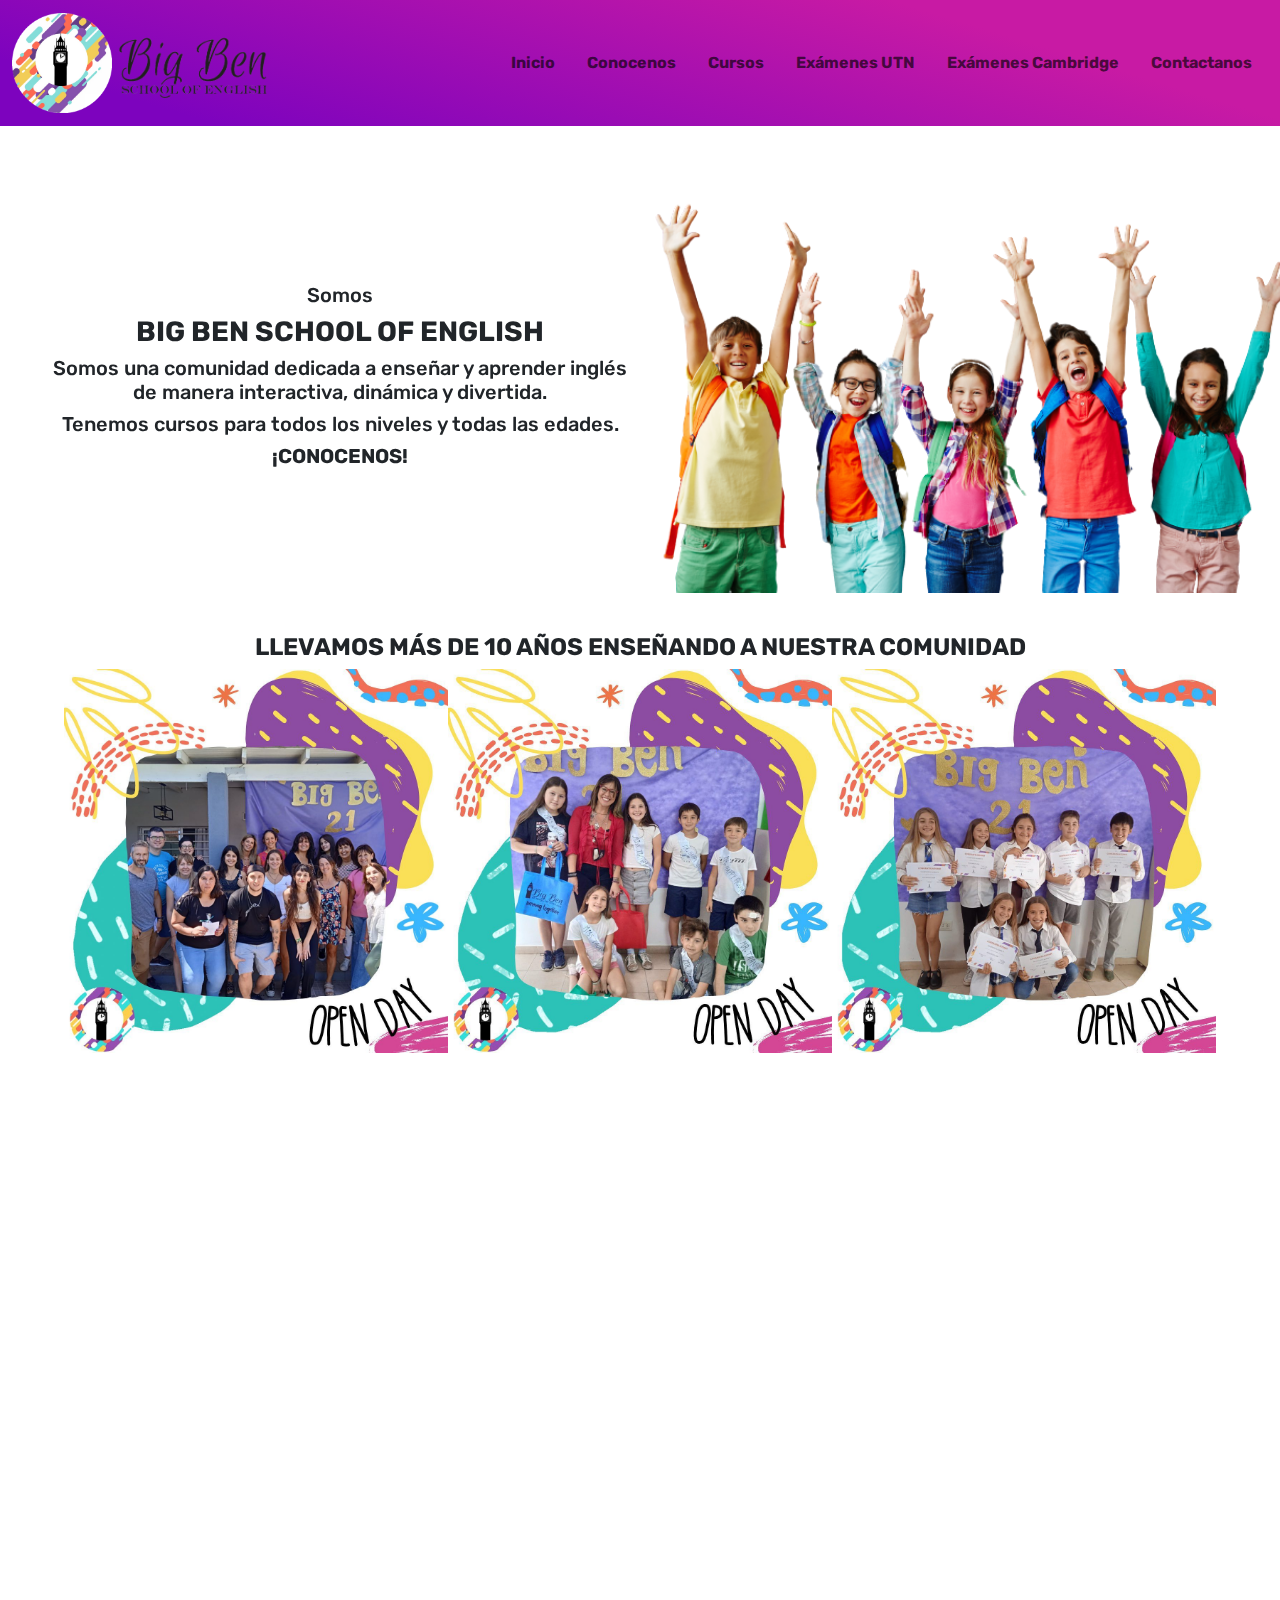
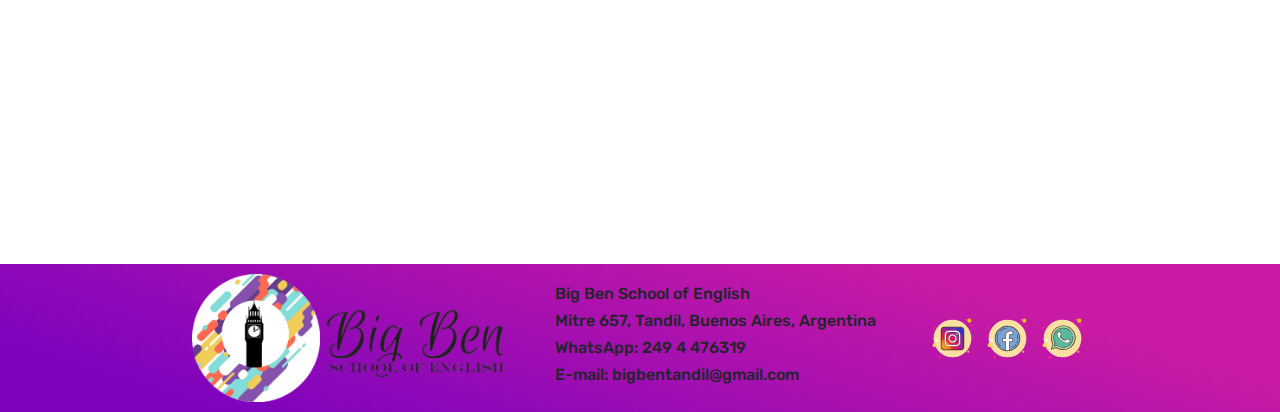
<file: index.html>
<!DOCTYPE html>
<html lang="en">

<head>
    <meta charset="UTF-8">
    <meta http-equiv="X-UA-Compatible" content="IE=edge">
    <meta name="viewport" content="width=device-width, initial-scale=1.0">
    <link rel="stylesheet" href="https://cdn.jsdelivr.net/npm/bootstrap@5.3.0-alpha1/dist/css/bootstrap.min.css">
    <link href="https://unpkg.com/aos@2.3.1/dist/aos.css" rel="stylesheet">
    <link rel="stylesheet" href="./estilo/estilo.css">
    <title>Big Ben School of English</title>
</head>

<body>
    <header class="p-0">
        <nav class="navbar navbar-expand-lg bg-body-tertiary"
            style="background-image: linear-gradient(197deg, rgba(200,26,164,1) 23%, rgba(125,3,190,1) 87%);;">
            <div class=" logosNavBar container-fluid">
                <a class="navbar-brand" href="#">
                    <img src="./img/logo-transparente.png" alt="logo Big Ben" width="100" height="100"> <img
                        src="./img/otroLogo.png" alt="logo Big Ben" width="150" height="70">
                </a>
                <button class="navbar-toggler" type="button" data-bs-toggle="collapse"
                    data-bs-target="#navbarNavAltMarkup" aria-controls="navbarNavAltMarkup" aria-expanded="false"
                    aria-label="Toggle navigation">
                    <span class="navbar-toggler-icon"></span>
                </button>
                <div class="navPadre collapse navbar-collapse" id="navbarNavAltMarkup">
                    <div class="  navbar-nav">
                        <a class="btn btn-primary m-2 nav-link fw-bold" href="./index.html">Inicio</a>
                        <a class="btn btn-primary m-2 nav-link fw-bold" href="./secciones/historia.html">Conocenos</a>
                        
                        <a class="btn btn-primary m-2 nav-link fw-bold" href="./secciones/cursos.html">Cursos</a>
                        <a class="btn btn-primary m-2 nav-link fw-bold" href="./secciones/utn.html">Exámenes UTN</a>
                        <a class="btn btn-primary m-2 nav-link fw-bold" href="./secciones/cambridge.html">Exámenes
                            Cambridge</a>
                        <a class="btn btn-primary m-2 nav-link fw-bold" href="./secciones/contacto.html">Contactanos</a>

                </div>
            </div>
        </nav>
    </header>


    <section class="somosBigBen">
        <div class="row somosBigBen">
            <div data-aos="fade-up" data-aos-duration="3000" class=" col-lg-6">
                <h2 class="fs-5">Somos</h2>
                <h1 class="fs-3 fw-bolder">BIG BEN SCHOOL OF ENGLISH</h1>
                <h2 class="fs-5">Somos una comunidad dedicada a enseñar y aprender inglés de manera interactiva,
                    dinámica y divertida.</h2>
                <h3 class="fs-5">Tenemos cursos para todos los niveles y todas las edades.</h3>
                <h3 class="fs-5 fw-bold">¡CONOCENOS!</h3>
            </div>

            <div data-aos="fade-up" data-aos-duration="3000" class="col-lg-6">
                <img class="imgSomosBB  img-fluid" src="./img/students-young-removebg-preview.png" alt="equipo Big Ben">
            </div>
        </div>
    </section>

    <section class="mt-20 mb-20 comunidadBB">
        <h3 data-aos="fade-up" data-aos-duration="3000" class="fs-4 fw-bold text-uppercase text-center">Llevamos más de
            10 años enseñando a nuestra comunidad</h3>
        <div data-aos="fade-up" data-aos-duration="3000" class="row img10Años">
            <img class=" ml-5 mr-5 col-lg-4 col-sm-1" src="./img/adults-bb.jpg" alt="grupo de adultos">
            <img class=" ml-5 mr-5 col-lg-4 col-sm-1" src="./img/cindy.jpg" alt="grupo de niños">
            <img class=" ml-5 mr-5 col-lg-4 col-sm-1" src="./img/kids.jpg" alt="grupo de niños">
        </div>
    </section>
    <section data-aos="fade-up" data-aos-duration="3000" class="valores2">
        <h3 class="fs-4 fw-bolder">NUESTROS VALORES</h3>
    </section>

    <section class="valores" data-aos="fade-up" data-aos-duration="3000">
        <div class="container">
            <div class="row">
                <div class="col-lg-4 col-md-6 mb-3">
                    <div class="card border-0 text-center fondoCards bien">
                        <div class="card-body">
                            <h5 class="card-title">BIENESTAR</h5>
                            <p class="card-text">En Big Ben, creemos que es fundamental trabajar con las emociones tanto
                                en los alumnos, como en las familias, en los profes y en el equipo directivo. Sin el
                                control y reconocimiento de ellas, el proceso de enseñanza-aprendizaje no sería posible.
                            </p>
                        </div>
                    </div>
                </div>
                <div class="col-lg-4 col-md-6 mb-3">
                    <div class="card border-0 text-center fondoCards fam">
                        <div class="card-body">
                            <h5 class="card-title">FAMILIA</h5>
                            <p class="card-text">Aquel que forma parte de Big Ben, forma parte de una familia, y por lo
                                tanto, se lo cuida y respeta como tal.</p>
                        </div>
                    </div>
                </div>
                <div class="col-lg-4 col-md-6 mb-3">
                    <div class="card border-0 text-center fondoCards gen">
                        <div class="card-body">
                            <h5 class="card-title">GENEROSIDAD</h5>
                            <p class="card-text">Siempre que haya compromiso y dedicación, todos nuestros recursos,
                                materiales y herramientas estarán disponibles para la comunidad Big Ben. Asumimos el
                                compromiso de brindarles lo mejor y hacer todo lo que esté a nuestro alcance para
                                cumplirles los sueños a los miembros que forman Big Ben.</p>
                        </div>
                    </div>
                </div>
                <div class="col-lg-4 col-md-6 mb-3">
                    <div class="card border-0 text-center fondoCards trab">
                        <div class="card-body">
                            <h5 class="card-title">TRABAJO</h5>
                            <p class="card-text">En Big Ben creemos que el trabajo duro y esfuerzo es la clave para el
                                éxito. Por eso, requerimos compromiso y dedicación de todo aquel que quiera formar parte
                                de nuestra comunidad. Esto no sólo abarca a los alumnos, sino también a sus familias,
                                profesores y equipo directivo.</p>
                        </div>
                    </div>
                </div>
                <div class="col-lg-4 col-md-6 mb-3">
                    <div class="card border-0 text-center fondoCards equi">
                        <div class="card-body">
                            <h5 class="card-title">EQUIPO</h5>
                            <p class="card-text">En Big Ben todos somos un equipo: debemos ayudarnos, apoyarnos, y
                                trabajar en conjunto para lograr superarnos día a día.</p>
                        </div>
                    </div>
                </div>
                <div class="col-lg-4 col-md-6 mb-3">
                    <div class="card border-0 text-center fondoCards uni">
                        <div class="card-body">
                            <h5 class="card-title">UNIÓN</h5>
                            <p class="card-text">La unión hace la fuerza... Cuando hay trabajo en equipo y
                                colaboración,todo puede lograrse.</p>
                        </div>
                    </div>
                </div>
            </div>
    </section>



    <footer>
        <section class="padreFooter">
            <div class="cajaLogoFooter">
                <img class="logoFooter" src="./img/logo-transparente.png" alt="logo Big Ben">
                <img class="logoEscrito  img-fluid " src="./img/otroLogo.png" alt="logo Big Ben" width="180" height="70">
            </div>
    
            <div class="textoFooter ">
                <h6 >Big Ben School of English</h6>
                <h6>Mitre 657, Tandil, Buenos Aires, Argentina</h6>
                <h6>WhatsApp: 249 4 476319</h6>
                <h6>E-mail: bigbentandil@gmail.com</h6>
    
            </div>
    
            <div class="imgRedes">
                <a href="https://www.instagram.com/bigbentandil/?hl=es-la" target="_blank"><img
                        src="./img/icons-instagram.svg" alt="logo de instagram"></a>
    
                <a href="https://www.facebook.com/Ingles.1352" target="_blank"><img src="./img/icons-facebook-nuevo.svg"
                        alt="logo de facebook"></a>
    
                <a href="https://wa.me/5492494476319" target="_blank"><img src="./img/icons8-whatsapp.svg"
                        alt="logo de WhatsApp"></a>
            </div>
        </section>

    </footer>

    <script src="https://cdn.jsdelivr.net/npm/bootstrap@5.3.0-alpha1/dist/js/bootstrap.bundle.min.js"
        integrity="sha384-w76AqPfDkMBDXo30jS1Sgez6pr3x5MlQ1ZAGC+nuZB+EYdgRZgiwxhTBTkF7CXvN" crossorigin="anonymous">
    </script>
    <script src="https://unpkg.com/aos@2.3.1/dist/aos.js"></script>
    <script>
        AOS.init();
    </script>
</body>
</body>

</html>
</file>
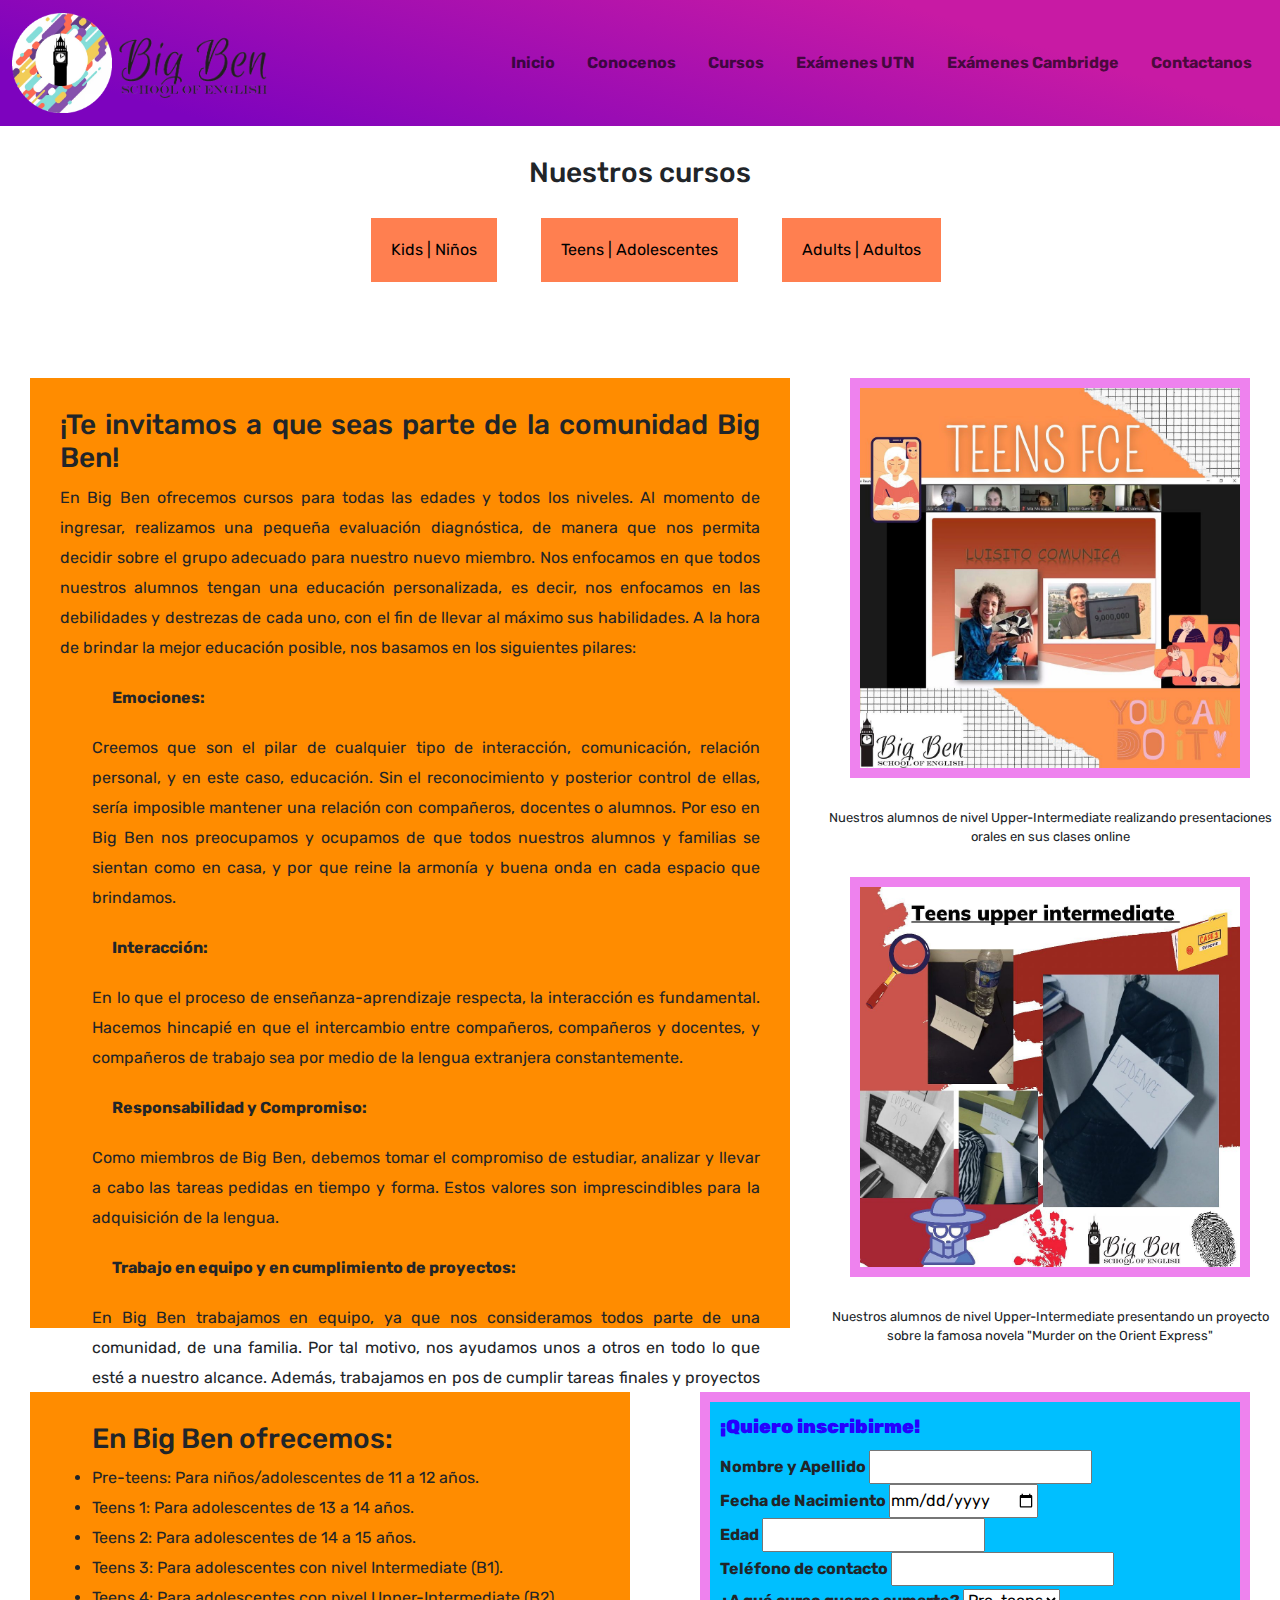
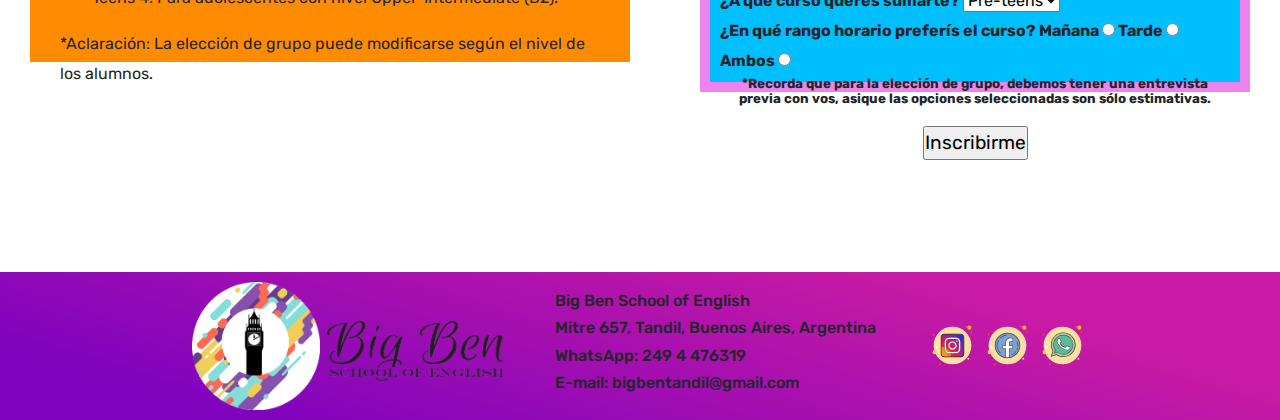
<file: cursos/adolescentes.html>
<!DOCTYPE html>
<html lang="en">

<head>
    <meta charset="UTF-8">
    <meta http-equiv="X-UA-Compatible" content="IE=edge">
    <meta name="viewport" content="width=device-width, initial-scale=1.0">
    <link rel="stylesheet" href="https://cdn.jsdelivr.net/npm/bootstrap@5.3.0-alpha1/dist/css/bootstrap.min.css">
    <link href="https://unpkg.com/aos@2.3.1/dist/aos.css" rel="stylesheet">
    <link rel="stylesheet" href="../estilo/estilo.css">
    <title>Cursos | Adolescentes</title>
</head>

<body>

    <header class="p-0">
        <nav class="navbar navbar-expand-lg bg-body-tertiary"
            style="background-image: linear-gradient(197deg, rgba(200,26,164,1) 23%, rgba(125,3,190,1) 87%);;">
            <div class=" logosNavBar container-fluid">
                <a class="navbar-brand" href="#">
                    <img src="../img/logo-transparente.png" alt="logo Big Ben" width="100" height="100"> <img
                        src="../img/otroLogo.png" alt="logo Big Ben" width="150" height="70">
                </a>
                <button class="navbar-toggler" type="button" data-bs-toggle="collapse"
                    data-bs-target="#navbarNavAltMarkup" aria-controls="navbarNavAltMarkup" aria-expanded="false"
                    aria-label="Toggle navigation">
                    <span class="navbar-toggler-icon"></span>
                </button>
                <div class="navPadre collapse navbar-collapse" id="navbarNavAltMarkup">
                    <div class="  navbar-nav">
                        <a class="btn btn-primary m-2 nav-link fw-bold" href="../index.html">Inicio</a>
                        <a class="btn btn-primary m-2 nav-link fw-bold" href="../secciones/historia.html">Conocenos</a>
                        <a class="btn btn-primary m-2 nav-link fw-bold" href="../secciones/cursos.html">Cursos</a>
                        <a class="btn btn-primary m-2 nav-link fw-bold" href="../secciones/utn.html">Exámenes UTN</a>
                        <a class="btn btn-primary m-2 nav-link fw-bold" href="../secciones/cambridge.html">Exámenes
                            Cambridge</a>
                        <a class="btn btn-primary m-2 nav-link fw-bold" href="../secciones/contacto.html">Contactanos</a>
                    </div>
                </div>
            </div>
        </nav>
    </header>

    <section class="tiposCursos">
        <h3>Nuestros cursos</h3>
        <ul class="tiposCursosLista">
            <li>
                <a href="../cursos/niños.html">Kids | Niños</a>
            </li>
            <li>
                <a href="../cursos/adolescentes.html">Teens | Adolescentes</a>
            </li>
            <li>
                <a href="../cursos/adultos.html">Adults | Adultos</a>
            </li>
        </ul>
    </section>

    <section class="serPartePadre">
        <section class="serParte">
            <h3>¡Te invitamos a que seas parte de la comunidad Big Ben!</h3>
            <p>En Big Ben ofrecemos cursos para todas las edades y todos los niveles.
                Al momento de ingresar, realizamos una pequeña evaluación diagnóstica, de manera que nos permita decidir
                sobre el grupo adecuado para nuestro nuevo miembro.
                Nos enfocamos en que todos nuestros alumnos tengan una educación personalizada, es decir, nos enfocamos
                en
                las debilidades y destrezas de cada uno, con el fin de llevar al máximo sus habilidades.
                A la hora de brindar la mejor educación posible, nos basamos en los siguientes pilares:
                <ul class="serParteLista">
                    <li class="pilares">Emociones:
                    <li>Creemos que son el pilar de cualquier tipo de interacción, comunicación, relación personal, y en
                        este caso, educación. Sin el reconocimiento y posterior control de ellas, sería imposible
                        mantener
                        una relación con compañeros, docentes o alumnos. Por eso en Big Ben nos preocupamos y ocupamos
                        de
                        que todos nuestros alumnos y familias se sientan como en casa, y por que reine la armonía y
                        buena
                        onda en cada espacio que brindamos.</li>
                    </li>
                    <li class="pilares">
                        Interacción:
                    <li>
                        En lo que el proceso de enseñanza-aprendizaje respecta, la interacción es fundamental. Hacemos
                        hincapié en que el intercambio entre compañeros, compañeros y docentes, y compañeros de trabajo
                        sea
                        por medio de la lengua extranjera constantemente.
                    </li>
                    </li>

                    <li class="pilares">
                        Responsabilidad y Compromiso:
                    <li>
                        Como miembros de Big Ben, debemos tomar el compromiso de estudiar, analizar y llevar a cabo las
                        tareas pedidas en tiempo y forma. Estos valores son imprescindibles para la adquisición de la
                        lengua.
                    </li>
                    </li>

                    <li class="pilares">
                        Trabajo en equipo y en cumplimiento de proyectos:
                    <li>
                        En Big Ben trabajamos en equipo, ya que nos consideramos todos parte de una comunidad, de una
                        familia. Por tal motivo, nos ayudamos unos a otros en todo lo que esté a nuestro alcance.
                        Además, trabajamos en pos de cumplir tareas finales y proyectos que afianzan nuestro
                        conocimiento
                        sobre el idioma.
                    </li>
                    </li>
                </ul>

        </section>

        <figure>
            <img class="cursosKids" src="../img/teens-fce.jpg" alt="Curso de adolescentes">
            <figcaption class="descripCurso">Nuestros alumnos de nivel Upper-Intermediate realizando presentaciones
                orales en sus clases online</figcaption>
            <img class="cursosKids" src="../img/teens-upper.jpg" alt="Curso de adolescentes">
            <figcaption class="descripCurso">Nuestros alumnos de nivel Upper-Intermediate presentando un proyecto sobre
                la famosa novela "Murder on the Orient Express"</figcaption>
        </figure>

    </section>

    <section class="clasesForm">

        <section class="gruposNiños">
            <ul>
                <h3>En Big Ben ofrecemos:</h3>
                <li>
                    Pre-teens: Para niños/adolescentes de 11 a 12 años.
                </li>
                <li>
                    Teens 1: Para adolescentes de 13 a 14 años.
                </li>
                <li>
                    Teens 2: Para adolescentes de 14 a 15 años.
                </li>
                <li>
                    Teens 3: Para adolescentes con nivel Intermediate (B1).
                </li>
                <li>
                    Teens 4: Para adolescentes con nivel Upper-Intermediate (B2).
                </li>
            </ul>
            *Aclaración: La elección de grupo puede modificarse según el nivel de los alumnos.
            </p>
        </section>


        <section class="formularioInscripcion">
            <form action="formulario.php" method="post"></form>
            <legend class="tituloForm">¡Quiero inscribirme!</legend>
            <div>
                <label for="nombre">Nombre y Apellido</label>
                <input type="text" name="nombre" id="nombre" required>
            </div>
            <div>
                <label for="fnac">Fecha de Nacimiento</label>
                <input type="date" name="fnac" id="fnac" required>
            </div>
            <div>
                <label for="edad">Edad</label>
                <input type="number" name="edad" id="edad" required>
            </div>
            <div>
                <label for="tel">Teléfono de contacto</label>
                <input type="number" name="tel" id="tel" required>
            </div>
            <div>
                <label for="curso">¿A qué curso queres sumarte?</label>
                <select name="curso" id="curso" required>
                    <option value="pre-teens">Pre-teens</option>
                    <option value="teens1">Teens 1</option>
                    <option value="teens2">Teens 2</option>
                    <option value="teens3">Teens 3</option>
                    <option value="teens4">Teens 4</option>
                </select>
            </div>
            <div>
                ¿En qué rango horario preferís el curso?
                <label for="mañana">Mañana</label>
                <input type="radio" name="horario" id="horario">

                <label for="tarde">Tarde</label>
                <input type="radio" name="horario" id="horario">

                <label for="ambos">Ambos</label>
                <input type="radio" name="horario" id="horario">
            </div>

            <div class="recordatorio">
                *Recorda que para la elección de grupo, debemos tener una entrevista previa con vos, asique las opciones
                seleccionadas son sólo estimativas.
            </div>
            <div class="submit">
                <input type="submit" value="Inscribirme">
            </div>
        </section>

    </section>



    <footer>
        <section class="padreFooter">
            <div class="cajaLogoFooter">
                <img class="logoFooter" src="../img/logo-transparente.png" alt="logo Big Ben">
                <img src="../img/otroLogo.png" alt="logo Big Ben" width="180" height="70">
            </div>
    
            <div class="textoFooter  ">
                <h6 >Big Ben School of English</h6>
                <h6>Mitre 657, Tandil, Buenos Aires, Argentina</h6>
                <h6>WhatsApp: 249 4 476319</h6>
                <h6>E-mail: bigbentandil@gmail.com</h6>
    
            </div>
    
            <div class="imgRedes">
                <a href="https://www.instagram.com/bigbentandil/?hl=es-la" target="_blank"><img
                        src="../img/icons-instagram.svg" alt="logo de instagram"></a>
    
                <a href="https://www.facebook.com/Ingles.1352" target="_blank"><img src="../img/icons-facebook-nuevo.svg"
                        alt="logo de facebook"></a>
    
                <a href="https://wa.me/5492494476319" target="_blank"><img src="../img/icons8-whatsapp.svg"
                        alt="logo de WhatsApp"></a>
            </div>
        </section>

    </footer>

    <script src="https://cdn.jsdelivr.net/npm/bootstrap@5.3.0-alpha1/dist/js/bootstrap.bundle.min.js"
        integrity="sha384-w76AqPfDkMBDXo30jS1Sgez6pr3x5MlQ1ZAGC+nuZB+EYdgRZgiwxhTBTkF7CXvN" crossorigin="anonymous">
    </script>
    <script src="https://unpkg.com/aos@2.3.1/dist/aos.js"></script>
    <script>
        AOS.init();
    </script>

</body>

</html>
</file>
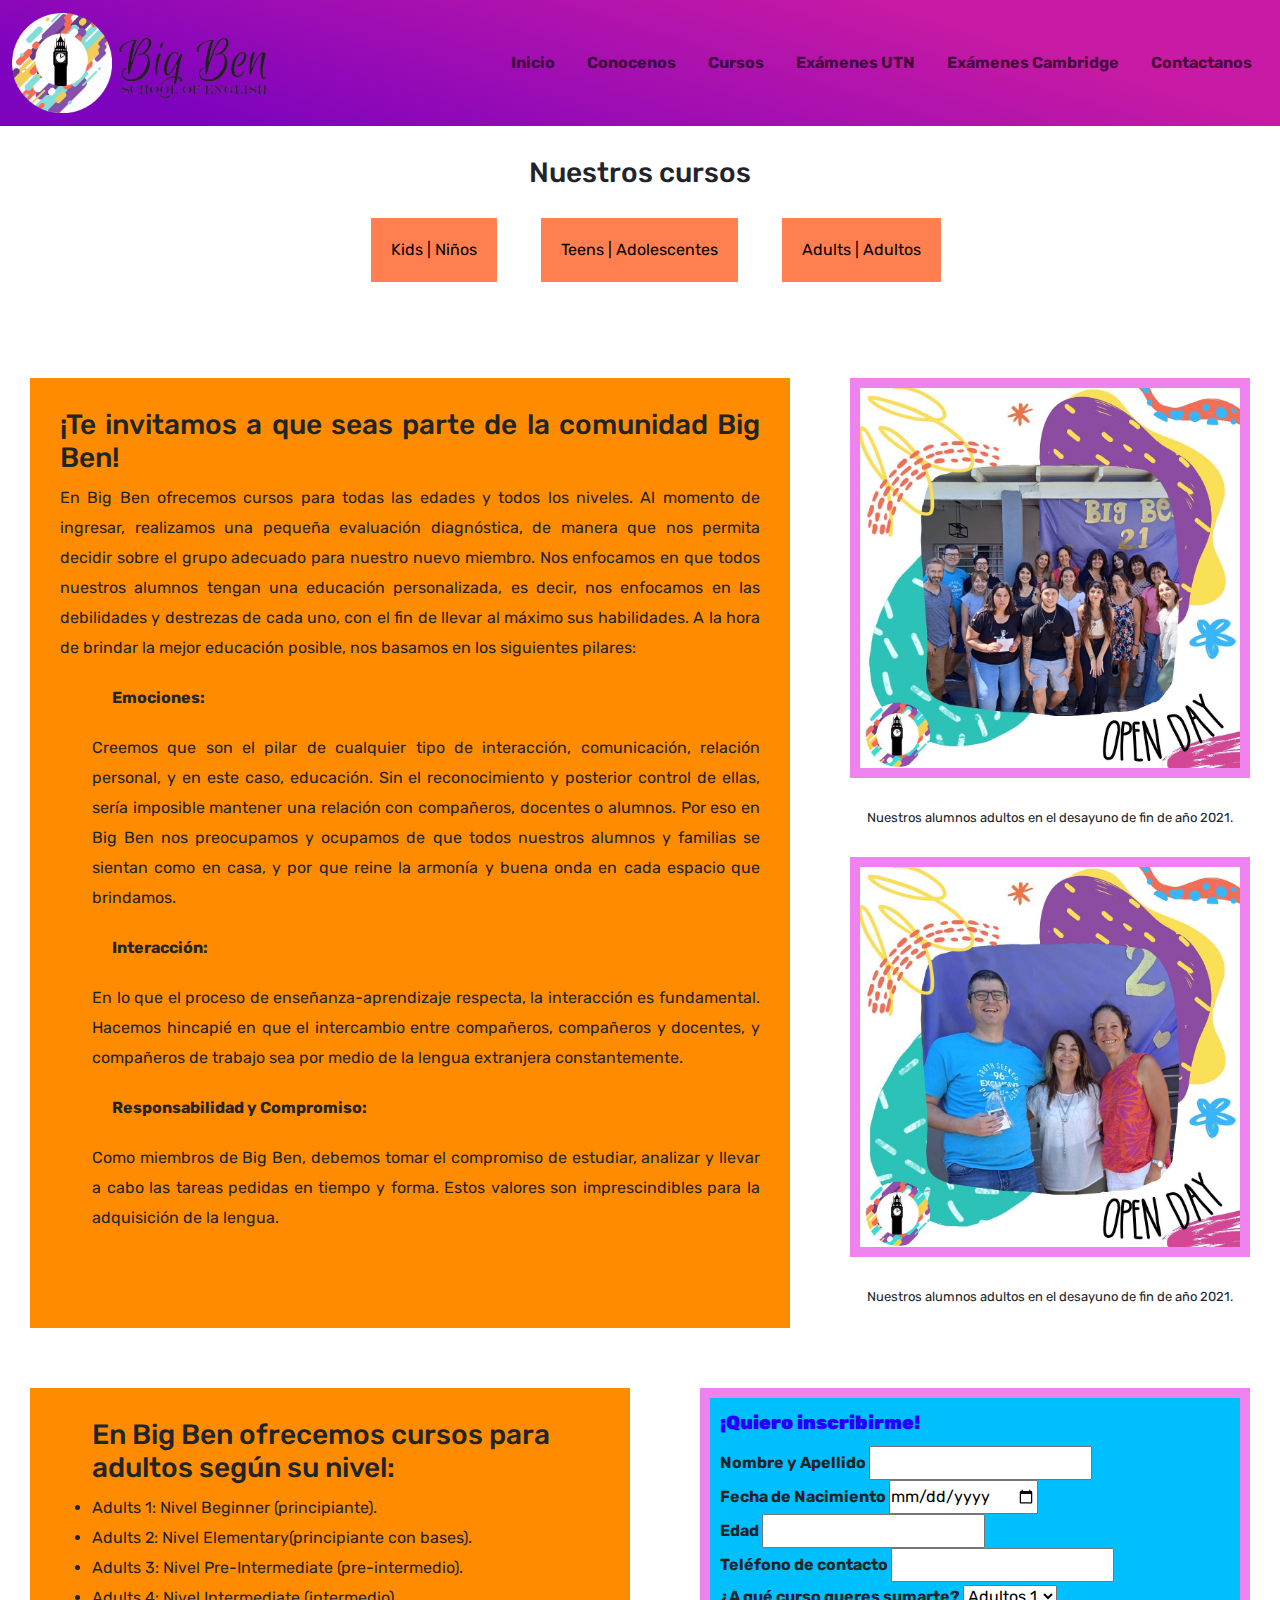
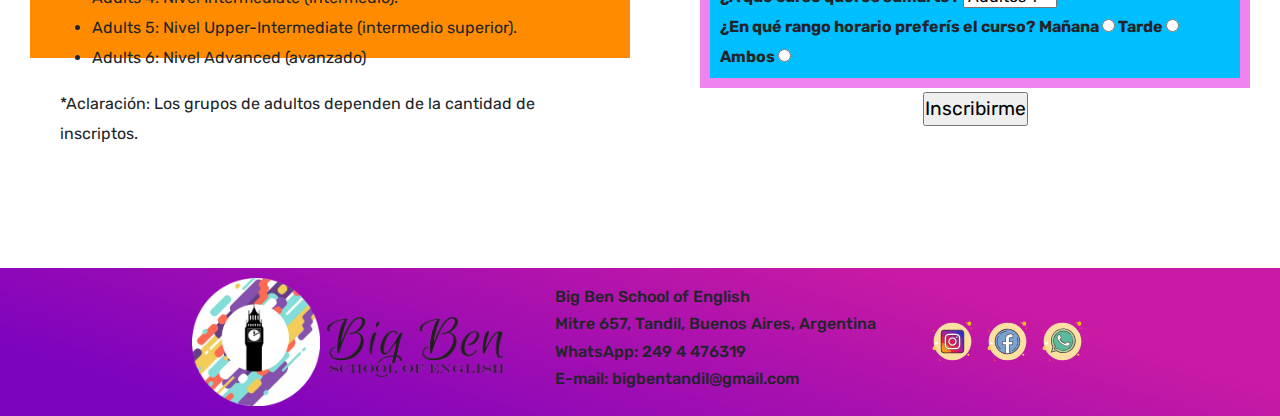
<file: cursos/adultos.html>
<!DOCTYPE html>
<html lang="en">

<head>
    <meta charset="UTF-8">
    <meta http-equiv="X-UA-Compatible" content="IE=edge">
    <meta name="viewport" content="width=device-width, initial-scale=1.0">
    <link rel="stylesheet" href="https://cdn.jsdelivr.net/npm/bootstrap@5.3.0-alpha1/dist/css/bootstrap.min.css">
    <link href="https://unpkg.com/aos@2.3.1/dist/aos.css" rel="stylesheet">
    <link rel="stylesheet" href="../estilo/estilo.css">
    <title>Cursos | Adultos</title>
</head>

<body>

    <header class="p-0">
        <nav class="navbar navbar-expand-lg bg-body-tertiary"
            style="background-image: linear-gradient(197deg, rgba(200,26,164,1) 23%, rgba(125,3,190,1) 87%);;">
            <div class=" logosNavBar container-fluid">
                <a class="navbar-brand" href="#">
                    <img src="../img/logo-transparente.png" alt="logo Big Ben" width="100" height="100"> <img
                        src="../img/otroLogo.png" alt="logo Big Ben" width="150" height="70">
                </a>
                <button class="navbar-toggler" type="button" data-bs-toggle="collapse"
                    data-bs-target="#navbarNavAltMarkup" aria-controls="navbarNavAltMarkup" aria-expanded="false"
                    aria-label="Toggle navigation">
                    <span class="navbar-toggler-icon"></span>
                </button>
                <div class="navPadre collapse navbar-collapse" id="navbarNavAltMarkup">
                    <div class="  navbar-nav">
                        <a class="btn btn-primary m-2 nav-link fw-bold" href="../index.html">Inicio</a>
                        <a class="btn btn-primary m-2 nav-link fw-bold" href="../secciones/historia.html">Conocenos</a>
                        <a class="btn btn-primary m-2 nav-link fw-bold" href="../secciones/cursos.html">Cursos</a>
                        <a class="btn btn-primary m-2 nav-link fw-bold" href="../secciones/utn.html">Exámenes UTN</a>
                        <a class="btn btn-primary m-2 nav-link fw-bold" href="../secciones/cambridge.html">Exámenes
                            Cambridge</a>
                        <a class="btn btn-primary m-2 nav-link fw-bold"
                            href="../secciones/contacto.html">Contactanos</a>
                    </div>
                </div>
            </div>
        </nav>
    </header>


    <section class="tiposCursos">
        <h3>Nuestros cursos</h3>
        <ul class="tiposCursosLista">
            <li>
                <a href="../cursos/niños.html">Kids | Niños</a>
            </li>
            <li>
                <a href="../cursos/adolescentes.html">Teens | Adolescentes</a>
            </li>
            <li>
                <a href="../cursos/adultos.html">Adults | Adultos</a>
            </li>
        </ul>
    </section>

    <section class="serPartePadre">
        <section class="serParte">
            <h3>¡Te invitamos a que seas parte de la comunidad Big Ben!</h3>
            <p>En Big Ben ofrecemos cursos para todas las edades y todos los niveles.
                Al momento de ingresar, realizamos una pequeña evaluación diagnóstica, de manera que nos permita decidir
                sobre el grupo adecuado para nuestro nuevo miembro.
                Nos enfocamos en que todos nuestros alumnos tengan una educación personalizada, es decir, nos enfocamos
                en
                las debilidades y destrezas de cada uno, con el fin de llevar al máximo sus habilidades.
                A la hora de brindar la mejor educación posible, nos basamos en los siguientes pilares:
                <ul class="serParteLista">
                    <li class="pilares">Emociones:
                    <li>Creemos que son el pilar de cualquier tipo de interacción, comunicación, relación personal, y en
                        este caso, educación. Sin el reconocimiento y posterior control de ellas, sería imposible
                        mantener
                        una relación con compañeros, docentes o alumnos. Por eso en Big Ben nos preocupamos y ocupamos
                        de
                        que todos nuestros alumnos y familias se sientan como en casa, y por que reine la armonía y
                        buena
                        onda en cada espacio que brindamos.</li>
                    </li>
                    <li class="pilares">
                        Interacción:
                    <li>
                        En lo que el proceso de enseñanza-aprendizaje respecta, la interacción es fundamental. Hacemos
                        hincapié en que el intercambio entre compañeros, compañeros y docentes, y compañeros de trabajo
                        sea
                        por medio de la lengua extranjera constantemente.
                    </li>
                    </li>

                    <li class="pilares">
                        Responsabilidad y Compromiso:
                    <li>
                        Como miembros de Big Ben, debemos tomar el compromiso de estudiar, analizar y llevar a cabo las
                        tareas pedidas en tiempo y forma. Estos valores son imprescindibles para la adquisición de la
                        lengua.
                    </li>
                    </li>
                </ul>

        </section>

        <figure>
            <img class="cursosKids" src="../img/adults-bb.jpg" alt="Curso de adultos">
            <figcaption class="descripCurso">Nuestros alumnos adultos en el desayuno de fin de año 2021.</figcaption>
            <img class="cursosKids" src="../img/adults.jpg" alt="Curso de adultos">
            <figcaption class="descripCurso">Nuestros alumnos adultos en el desayuno de fin de año 2021.</figcaption>
        </figure>

    </section>

    <section class="clasesForm">

        <section class="gruposNiños">
            <ul>
                <h3>En Big Ben ofrecemos cursos para adultos según su nivel:</h3>
                <li>
                    Adults 1: Nivel Beginner (principiante).
                </li>
                <li>
                    Adults 2: Nivel Elementary(principiante con bases).
                </li>
                <li>
                    Adults 3: Nivel Pre-Intermediate (pre-intermedio).
                </li>
                <li>
                    Adults 4: Nivel Intermediate (intermedio).
                </li>
                <li>
                    Adults 5: Nivel Upper-Intermediate (intermedio superior).
                </li>
                <li>
                    Adults 6: Nivel Advanced (avanzado)
                </li>
            </ul>
            *Aclaración: Los grupos de adultos dependen de la cantidad de inscriptos.
            </p>
        </section>


        <section class="formularioInscripcion">
            <form action="formulario.php" method="post"></form>
            <legend class="tituloForm">¡Quiero inscribirme!</legend>
            <div>
                <label for="nombre">Nombre y Apellido</label>
                <input type="text" name="nombre" id="nombre" required>
            </div>
            <div>
                <label for="fnac">Fecha de Nacimiento</label>
                <input type="date" name="fnac" id="fnac" required>
            </div>
            <div>
                <label for="edad">Edad</label>
                <input type="number" name="edad" id="edad" required>
            </div>
            <div>
                <label for="tel">Teléfono de contacto</label>
                <input type="number" name="tel" id="tel" required>
            </div>
            <div>
                <label for="curso">¿A qué curso queres sumarte?</label>
                <select name="curso" id="curso" required>
                    <option value="adul1">Adultos 1</option>
                    <option value="adul2">Adultos 2</option>
                    <option value="adul3">Adultos 3</option>
                    <option value="adul4">Adultos 4</option>
                    <option value="adul5">Adultos 5</option>
                    <option value="adul6">Adultos 6</option>
                </select>
            </div>
            <div>
                ¿En qué rango horario preferís el curso?
                <label for="mañana">Mañana</label>
                <input type="radio" name="horario" id="horario">

                <label for="tarde">Tarde</label>
                <input type="radio" name="horario" id="horario">

                <label for="ambos">Ambos</label>
                <input type="radio" name="horario" id="horario">
            </div>
            <div class="submit">
                <input type="submit" value="Inscribirme">
            </div>
        </section>

    </section>



    <footer>
        <section class="padreFooter">
            <div class="cajaLogoFooter">
                <img class="logoFooter" src="../img/logo-transparente.png" alt="logo Big Ben">
                <img src="../img/otroLogo.png" alt="logo Big Ben" width="180" height="70">
            </div>
    
            <div class="textoFooter  ">
                <h6 >Big Ben School of English</h6>
                <h6>Mitre 657, Tandil, Buenos Aires, Argentina</h6>
                <h6>WhatsApp: 249 4 476319</h6>
                <h6>E-mail: bigbentandil@gmail.com</h6>
    
            </div>
    
            <div class="imgRedes">
                <a href="https://www.instagram.com/bigbentandil/?hl=es-la" target="_blank"><img
                        src="../img/icons-instagram.svg" alt="logo de instagram"></a>
    
                <a href="https://www.facebook.com/Ingles.1352" target="_blank"><img src="../img/icons-facebook-nuevo.svg"
                        alt="logo de facebook"></a>
    
                <a href="https://wa.me/5492494476319" target="_blank"><img src="../img/icons8-whatsapp.svg"
                        alt="logo de WhatsApp"></a>
            </div>
        </section>

    </footer>

    <script src="https://cdn.jsdelivr.net/npm/bootstrap@5.3.0-alpha1/dist/js/bootstrap.bundle.min.js"
        integrity="sha384-w76AqPfDkMBDXo30jS1Sgez6pr3x5MlQ1ZAGC+nuZB+EYdgRZgiwxhTBTkF7CXvN" crossorigin="anonymous">
    </script>
    <script src="https://unpkg.com/aos@2.3.1/dist/aos.js"></script>
    <script>
        AOS.init();
    </script>

</body>

</html>
</file>
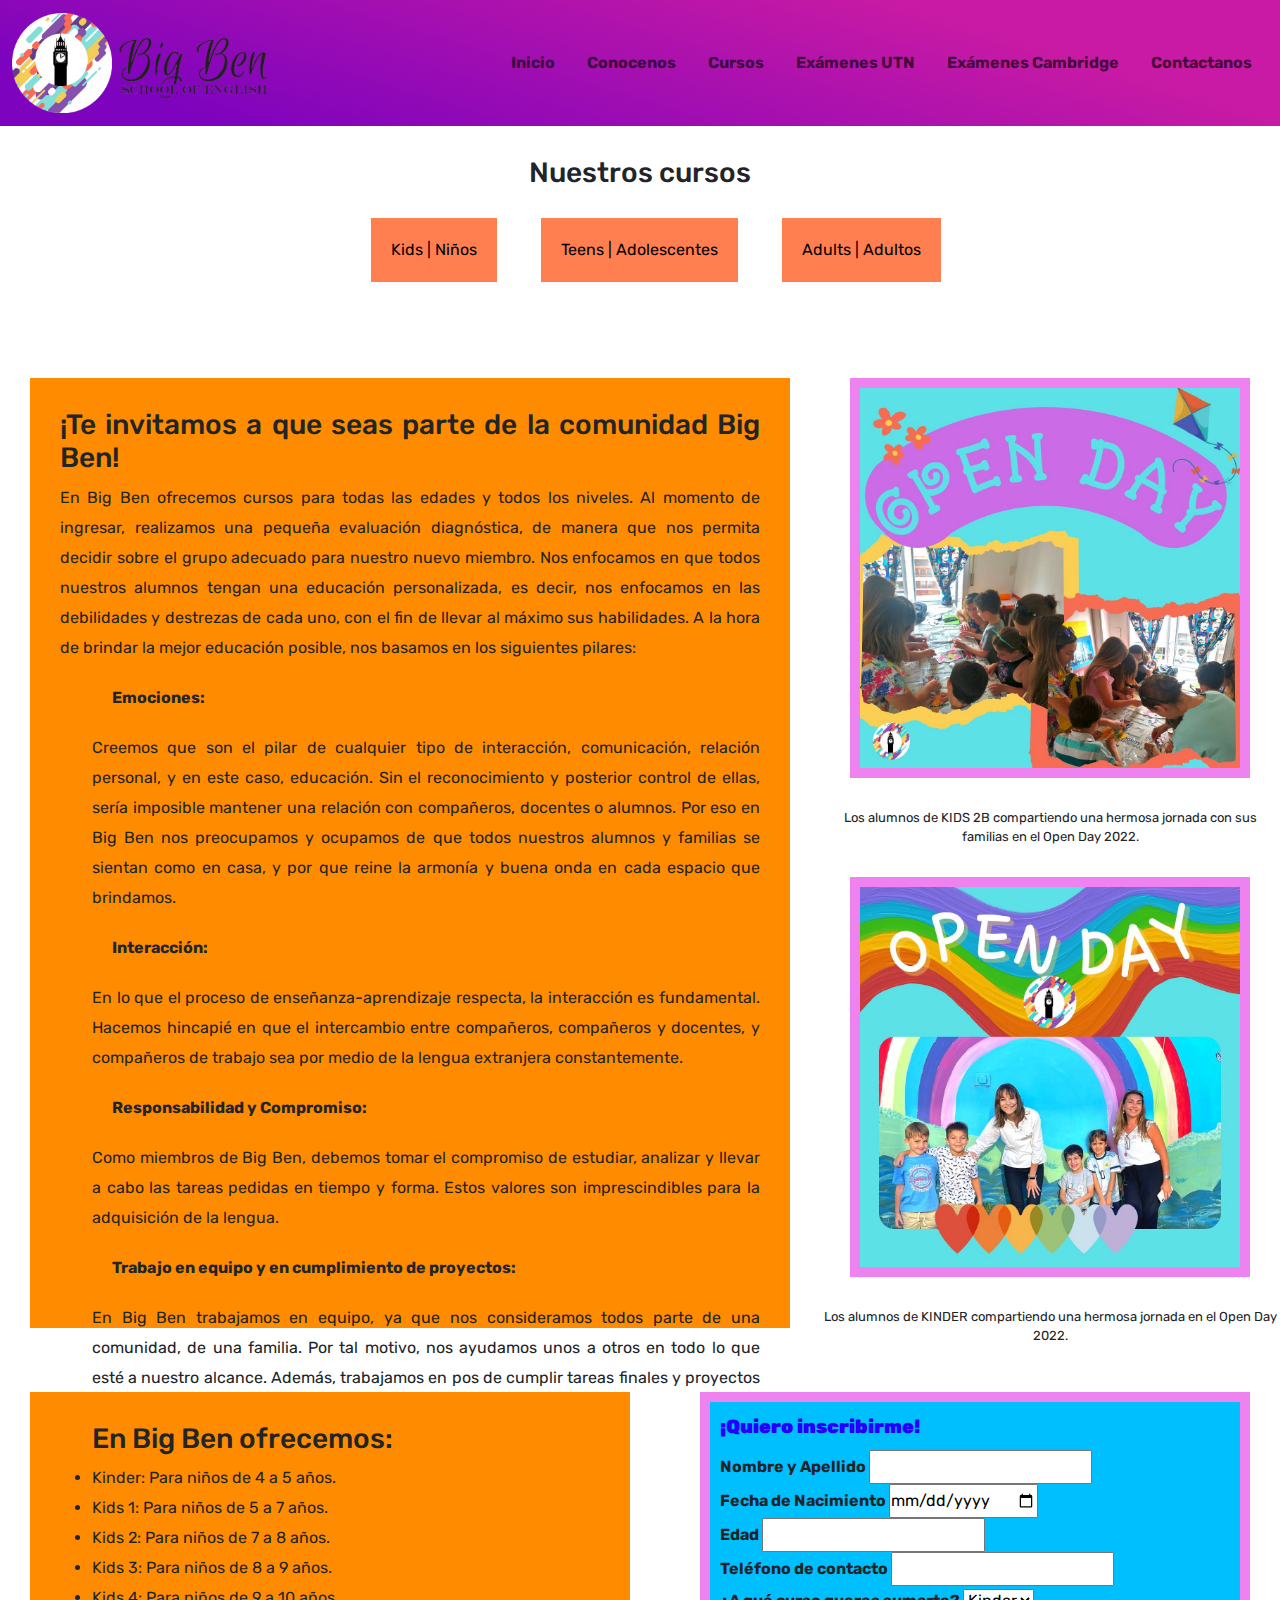
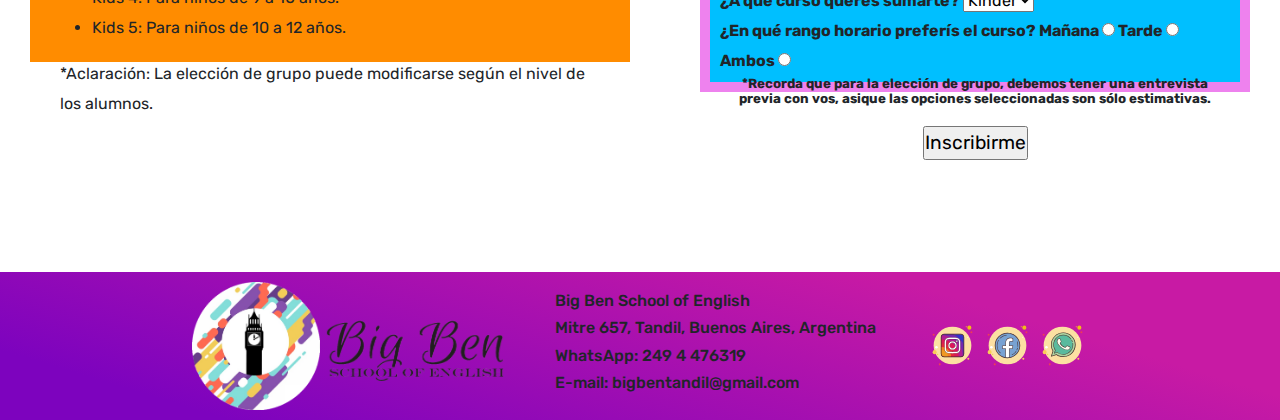
<file: cursos/niños.html>
<!DOCTYPE html>
<html lang="en">

<head>
    <meta charset="UTF-8">
    <meta http-equiv="X-UA-Compatible" content="IE=edge">
    <meta name="viewport" content="width=device-width, initial-scale=1.0">
    <link rel="stylesheet" href="https://cdn.jsdelivr.net/npm/bootstrap@5.3.0-alpha1/dist/css/bootstrap.min.css">
    <link href="https://unpkg.com/aos@2.3.1/dist/aos.css" rel="stylesheet">
    <link rel="stylesheet" href="../estilo/estilo.css">
    <title>Cursos | Niños</title>
</head>

<body>

    <header class="p-0">
        <nav class="navbar navbar-expand-lg bg-body-tertiary"
            style="background-image: linear-gradient(197deg, rgba(200,26,164,1) 23%, rgba(125,3,190,1) 87%);;">
            <div class=" logosNavBar container-fluid">
                <a class="navbar-brand" href="#">
                    <img src="../img/logo-transparente.png" alt="logo Big Ben" width="100" height="100"> <img
                        src="../img/otroLogo.png" alt="logo Big Ben" width="150" height="70">
                </a>
                <button class="navbar-toggler" type="button" data-bs-toggle="collapse"
                    data-bs-target="#navbarNavAltMarkup" aria-controls="navbarNavAltMarkup" aria-expanded="false"
                    aria-label="Toggle navigation">
                    <span class="navbar-toggler-icon"></span>
                </button>
                <div class="navPadre collapse navbar-collapse" id="navbarNavAltMarkup">
                    <div class="  navbar-nav">
                        <a class="btn btn-primary m-2 nav-link fw-bold" href="../index.html">Inicio</a>
                        <a class="btn btn-primary m-2 nav-link fw-bold" href="../secciones/historia.html">Conocenos</a>
                        <a class="btn btn-primary m-2 nav-link fw-bold" href="../secciones/cursos.html">Cursos</a>
                        <a class="btn btn-primary m-2 nav-link fw-bold" href="../secciones/utn.html">Exámenes UTN</a>
                        <a class="btn btn-primary m-2 nav-link fw-bold" href="../secciones/cambridge.html">Exámenes
                            Cambridge</a>
                        <a class="btn btn-primary m-2 nav-link fw-bold"
                            href="../secciones/contacto.html">Contactanos</a>
                    </div>
                </div>
            </div>
        </nav>
    </header>


    <section class="tiposCursos">
        <h3>Nuestros cursos</h3>
        <ul class="tiposCursosLista">
            <li>
                <a href="../cursos/niños.html">Kids | Niños</a>
            </li>
            <li>
                <a href="../cursos/adolescentes.html">Teens | Adolescentes</a>
            </li>
            <li>
                <a href="../cursos/adultos.html">Adults | Adultos</a>
            </li>
        </ul>
    </section>

    <section class="serPartePadre">
        <section class="serParte">
            <h3>¡Te invitamos a que seas parte de la comunidad Big Ben!</h3>
            <p>En Big Ben ofrecemos cursos para todas las edades y todos los niveles.
                Al momento de ingresar, realizamos una pequeña evaluación diagnóstica, de manera que nos permita decidir
                sobre el grupo adecuado para nuestro nuevo miembro.
                Nos enfocamos en que todos nuestros alumnos tengan una educación personalizada, es decir, nos enfocamos
                en
                las debilidades y destrezas de cada uno, con el fin de llevar al máximo sus habilidades.
                A la hora de brindar la mejor educación posible, nos basamos en los siguientes pilares:
                <ul class="serParteLista">
                    <li class="pilares">Emociones:
                    <li>Creemos que son el pilar de cualquier tipo de interacción, comunicación, relación personal, y en
                        este caso, educación. Sin el reconocimiento y posterior control de ellas, sería imposible
                        mantener
                        una relación con compañeros, docentes o alumnos. Por eso en Big Ben nos preocupamos y ocupamos
                        de
                        que todos nuestros alumnos y familias se sientan como en casa, y por que reine la armonía y
                        buena
                        onda en cada espacio que brindamos.</li>
                    </li>
                    <li class="pilares">
                        Interacción:
                    <li>
                        En lo que el proceso de enseñanza-aprendizaje respecta, la interacción es fundamental. Hacemos
                        hincapié en que el intercambio entre compañeros, compañeros y docentes, y compañeros de trabajo
                        sea
                        por medio de la lengua extranjera constantemente.
                    </li>
                    </li>

                    <li class="pilares">
                        Responsabilidad y Compromiso:
                    <li>
                        Como miembros de Big Ben, debemos tomar el compromiso de estudiar, analizar y llevar a cabo las
                        tareas pedidas en tiempo y forma. Estos valores son imprescindibles para la adquisición de la
                        lengua.
                    </li>
                    </li>

                    <li class="pilares">
                        Trabajo en equipo y en cumplimiento de proyectos:
                    <li>
                        En Big Ben trabajamos en equipo, ya que nos consideramos todos parte de una comunidad, de una
                        familia. Por tal motivo, nos ayudamos unos a otros en todo lo que esté a nuestro alcance.
                        Además, trabajamos en pos de cumplir tareas finales y proyectos que afianzan nuestro
                        conocimiento
                        sobre el idioma.
                    </li>
                    </li>
                </ul>

        </section>

        <figure>
            <img class="cursosKids" src="../img/kids-cursos.jpg" alt="Curso de niños">
            <figcaption class="descripCurso">Los alumnos de KIDS 2B compartiendo una hermosa jornada con sus familias en
                el Open Day 2022.</figcaption>
            <img class="cursosKids" src="../img/kinder.jpg" alt="Curso de kinder">
            <figcaption class="descripCurso">Los alumnos de KINDER compartiendo una hermosa jornada en el Open Day 2022.
            </figcaption>
        </figure>

    </section>

    <section class="clasesForm">

        <section class="gruposNiños">
            <ul>
                <h3>En Big Ben ofrecemos:</h3>
                <li>
                    Kinder: Para niños de 4 a 5 años.
                </li>
                <li>
                    Kids 1: Para niños de 5 a 7 años.
                </li>
                <li>
                    Kids 2: Para niños de 7 a 8 años.
                </li>
                <li>
                    Kids 3: Para niños de 8 a 9 años.
                </li>
                <li>
                    Kids 4: Para niños de 9 a 10 años.
                </li>
                <li>
                    Kids 5: Para niños de 10 a 12 años.
                </li>
            </ul>
            *Aclaración: La elección de grupo puede modificarse según el nivel de los alumnos.
            </p>
        </section>


        <section class="formularioInscripcion">
            <form action="formulario.php" method="post"></form>
            <legend class="tituloForm">¡Quiero inscribirme!</legend>
            <div>
                <label for="nombre">Nombre y Apellido</label>
                <input type="text" name="nombre" id="nombre" required>
            </div>
            <div>
                <label for="fnac">Fecha de Nacimiento</label>
                <input type="date" name="fnac" id="fnac" required>
            </div>
            <div>
                <label for="edad">Edad</label>
                <input type="number" name="edad" id="edad" required>
            </div>
            <div>
                <label for="tel">Teléfono de contacto</label>
                <input type="number" name="tel" id="tel" required>
            </div>
            <div>
                <label for="curso">¿A qué curso queres sumarte?</label>
                <select name="curso" id="curso" required>
                    <option value="kinder">Kinder</option>
                    <option value="kids1">Kids 1</option>
                    <option value="kids2">Kids 2</option>
                    <option value="kids3">Kids 3</option>
                    <option value="kids4">Kids 4</option>
                    <option value="kids5">Kids 5</option>
                </select>
            </div>
            <div>
                ¿En qué rango horario preferís el curso?
                <label for="mañana">Mañana</label>
                <input type="radio" name="horario" id="horario">

                <label for="tarde">Tarde</label>
                <input type="radio" name="horario" id="horario">

                <label for="ambos">Ambos</label>
                <input type="radio" name="horario" id="horario">
            </div>
            <div class="recordatorio">
                *Recorda que para la elección de grupo, debemos tener una entrevista previa con vos, asique las opciones
                seleccionadas son sólo estimativas.
            </div>
            <div class="submit">
                <input type="submit" value="Inscribirme">
            </div>
        </section>

    </section>


    <footer>
        <section class="padreFooter">
            <div class="cajaLogoFooter">
                <img class="logoFooter" src="../img/logo-transparente.png" alt="logo Big Ben">
                <img src="../img/otroLogo.png" alt="logo Big Ben" width="180" height="70">
            </div>
    
            <div class="textoFooter  ">
                <h6 >Big Ben School of English</h6>
                <h6>Mitre 657, Tandil, Buenos Aires, Argentina</h6>
                <h6>WhatsApp: 249 4 476319</h6>
                <h6>E-mail: bigbentandil@gmail.com</h6>
    
            </div>
    
            <div class="imgRedes">
                <a href="https://www.instagram.com/bigbentandil/?hl=es-la" target="_blank"><img
                        src="../img/icons-instagram.svg" alt="logo de instagram"></a>
    
                <a href="https://www.facebook.com/Ingles.1352" target="_blank"><img src="../img/icons-facebook-nuevo.svg"
                        alt="logo de facebook"></a>
    
                <a href="https://wa.me/5492494476319" target="_blank"><img src="../img/icons8-whatsapp.svg"
                        alt="logo de WhatsApp"></a>
            </div>
        </section>

    </footer>

    <script src="https://cdn.jsdelivr.net/npm/bootstrap@5.3.0-alpha1/dist/js/bootstrap.bundle.min.js"
        integrity="sha384-w76AqPfDkMBDXo30jS1Sgez6pr3x5MlQ1ZAGC+nuZB+EYdgRZgiwxhTBTkF7CXvN" crossorigin="anonymous">
    </script>
    <script src="https://unpkg.com/aos@2.3.1/dist/aos.js"></script>
    <script>
        AOS.init();
    </script>

</body>

</html>
</file>
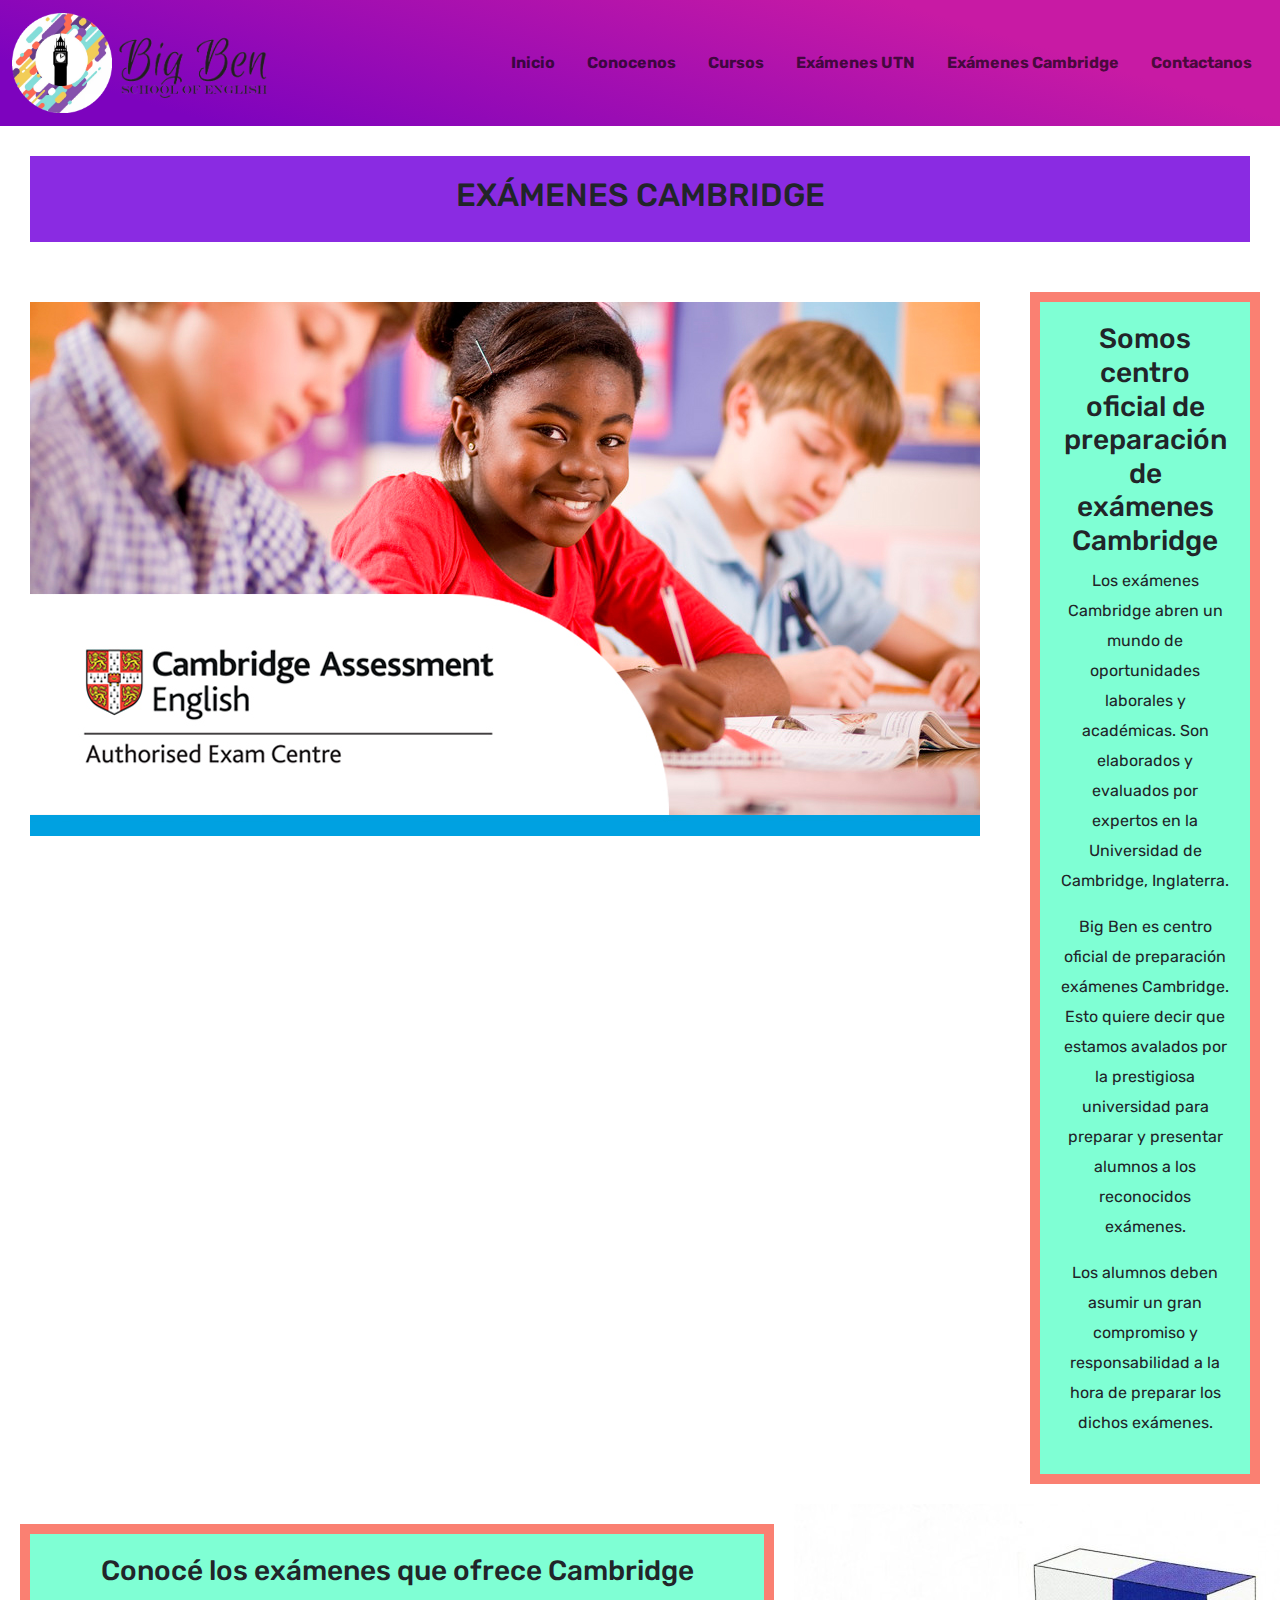
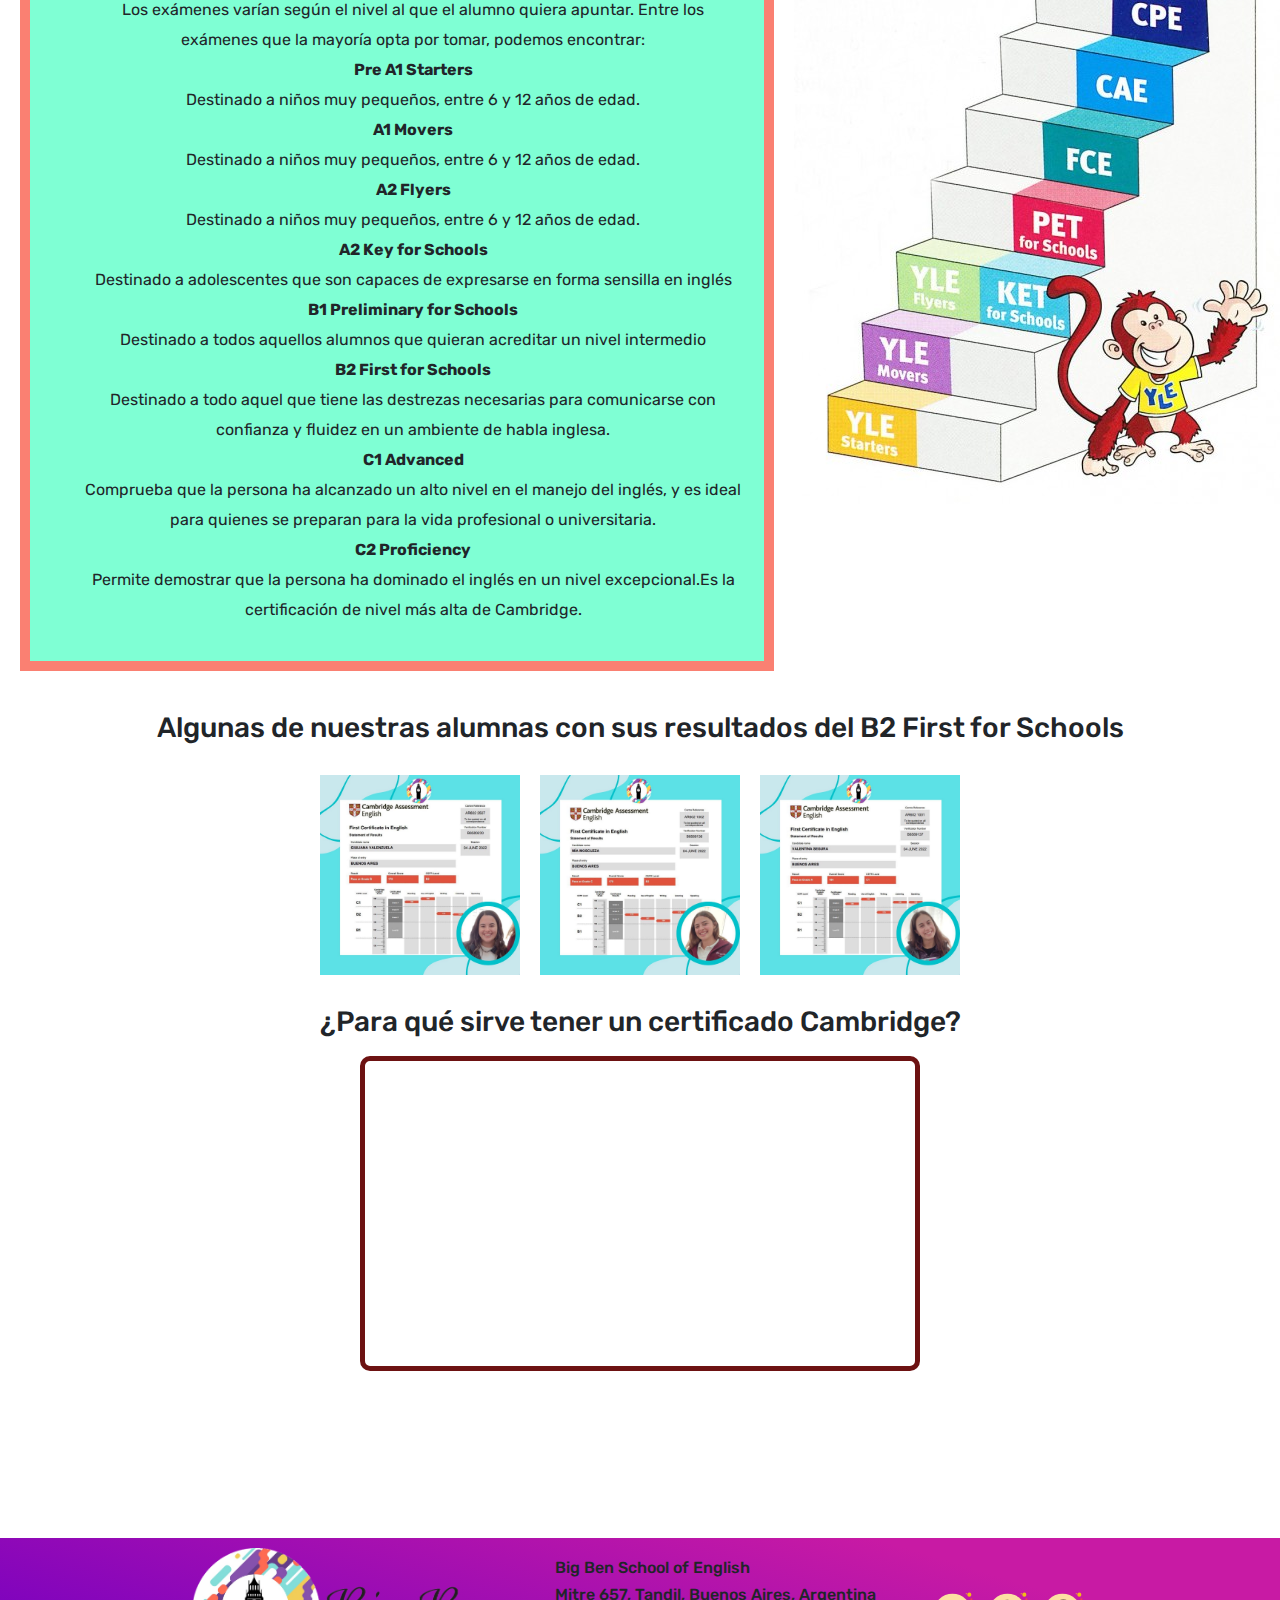
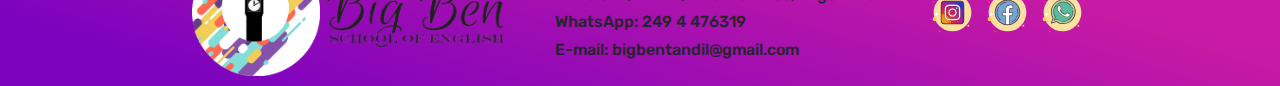
<file: secciones/cambridge.html>
<!DOCTYPE html>
<html lang="en">

<head>
    <meta charset="UTF-8">
    <meta http-equiv="X-UA-Compatible" content="IE=edge">
    <meta name="viewport" content="width=device-width, initial-scale=1.0">
    <link rel="stylesheet" href="https://cdn.jsdelivr.net/npm/bootstrap@5.3.0-alpha1/dist/css/bootstrap.min.css">
    <link href="https://unpkg.com/aos@2.3.1/dist/aos.css" rel="stylesheet">
    <link rel="stylesheet" href="../estilo/estilo.css">
    <title>Exámenes Cambridge</title>
</head>

<body>

    <header class="p-0">
        <nav class="navbar navbar-expand-lg bg-body-tertiary"
            style="background-image: linear-gradient(197deg, rgba(200,26,164,1) 23%, rgba(125,3,190,1) 87%);;">
            <div class=" logosNavBar container-fluid">
                <a class="navbar-brand" href="#">
                    <img src="../img/logo-transparente.png" alt="logo Big Ben" width="100" height="100"> <img
                        src="../img/otroLogo.png" alt="logo Big Ben" width="150" height="70">
                </a>
                <button class="navbar-toggler" type="button" data-bs-toggle="collapse"
                    data-bs-target="#navbarNavAltMarkup" aria-controls="navbarNavAltMarkup" aria-expanded="false"
                    aria-label="Toggle navigation">
                    <span class="navbar-toggler-icon"></span>
                </button>
                <div class="navPadre collapse navbar-collapse" id="navbarNavAltMarkup">
                    <div class="  navbar-nav">
                        <a class="btn btn-primary m-2 nav-link fw-bold" href="../index.html">Inicio</a>
                        <a class="btn btn-primary m-2 nav-link fw-bold" href="./historia.html">Conocenos</a>
                        <a class="btn btn-primary m-2 nav-link fw-bold" href="./cursos.html">Cursos</a>
                        <a class="btn btn-primary m-2 nav-link fw-bold" href="./utn.html">Exámenes UTN</a>
                        <a class="btn btn-primary m-2 nav-link fw-bold" href="./cambridge.html">Exámenes
                            Cambridge</a>
                        <a class="btn btn-primary m-2 nav-link fw-bold" href="./contacto.html">Contactanos</a>
                    </div>
                </div>
            </div>
        </nav>
    </header>

    <section class="cambridgeTitulo1">
        <h2>EXÁMENES CAMBRIDGE</h2>
    </section>

    <main class="seccionPrincipal">
        <section class="cambridgeTitulo">
            <h3>Somos centro oficial de preparación de exámenes Cambridge</h3>

            <p>
                Los exámenes Cambridge abren un mundo de oportunidades laborales y académicas. Son elaborados y
                evaluados
                por expertos en la Universidad de Cambridge, Inglaterra.
            </p>
            <p>Big Ben es centro oficial de preparación exámenes Cambridge. Esto quiere decir que estamos avalados por
                la
                prestigiosa universidad para preparar y presentar alumnos a los reconocidos exámenes.
            </p>
            <p>Los alumnos deben asumir un gran compromiso y responsabilidad a la hora de preparar los dichos exámenes.
            </p>
        </section>

        <section class="imgCambridge">
            <img src="../img/cambridge.jpg" alt="Exámen Cambridge">
        </section>

    </main>

    <section class="examenes">

        <section class="cambridgeLista2">
            <div>
                <h3>Conocé los exámenes que ofrece Cambridge</h3>
            </div>
            <div>
                <ul class="listaCambridge">
                    Los exámenes varían según el nivel al que el alumno quiera apuntar. Entre los exámenes que la
                    mayoría
                    opta por tomar, podemos encontrar:
                    <li class="nivelesExamen">Pre A1 Starters
                    <li>Destinado a niños muy pequeños, entre 6 y 12 años de edad.</li>
                    </li>
                    <li class="nivelesExamen">A1 Movers
                    <li>Destinado a niños muy pequeños, entre 6 y 12 años de edad.</li>
                    </li>
                    <li class="nivelesExamen">A2 Flyers
                    <li>Destinado a niños muy pequeños, entre 6 y 12 años de edad.</li>
                    </li>
                    <li class="nivelesExamen">A2 Key for Schools
                    <li>Destinado a adolescentes que son capaces de expresarse en forma sensilla en inglés</li>
                    </li>
                    <li class="nivelesExamen">B1 Preliminary for Schools
                    <li>Destinado a todos aquellos alumnos que quieran acreditar un nivel intermedio</li>
                    </li>
                    <li class="nivelesExamen">B2 First for Schools
                    <li>Destinado a todo aquel que tiene las destrezas necesarias para comunicarse con confianza y
                        fluidez
                        en un ambiente de habla inglesa.</li>
                    </li>
                    <li class="nivelesExamen">C1 Advanced
                    <li>Comprueba que la persona ha alcanzado un alto nivel en el manejo del inglés, y es ideal para
                        quienes
                        se preparan para la vida profesional o universitaria.</li>
                    </li>
                    <li class="nivelesExamen">C2 Proficiency
                    <li>Permite demostrar que la persona ha dominado el inglés en un nivel excepcional.Es la
                        certificación
                        de nivel más alta de Cambridge.</li>
                    </li>
                </ul>
            </div>
        </section>

        <section>
            <img src="../img/cambridge-exams.jpg" alt="Exámenes de Cambridge">
        </section>

    </section>

    <section>
        <h3 class="fotosAlumnas">Algunas de nuestras alumnas con sus resultados del B2 First for Schools</h3>
        <figure class="imagenesAlumnas">
            <img src="../img/fce-giu.jpg" alt="">
            <img src="../img/fce-mi.jpg" alt="">
            <img src="../img/fce-va.jpg" alt="">
        </figure>
    </section>

    <section class="cambridgeVideo">
        <h3>¿Para qué sirve tener un certificado Cambridge?</h3>
        <iframe width="560" height="315" src="https://www.youtube.com/embed/MG59s83hgWY" title="YouTube video player"
            frameborder="0"
            allow="accelerometer; autoplay; clipboard-write; encrypted-media; gyroscope; picture-in-picture; web-share"
            allowfullscreen></iframe>
    </section>


    <footer>
        <section class="padreFooter">
            <div class="cajaLogoFooter">
                <img class="logoFooter" src="../img/logo-transparente.png" alt="logo Big Ben">
                <img src="../img/otroLogo.png" alt="logo Big Ben" width="180" height="70">
            </div>
    
            <div class="textoFooter  ">
                <h6 >Big Ben School of English</h6>
                <h6>Mitre 657, Tandil, Buenos Aires, Argentina</h6>
                <h6>WhatsApp: 249 4 476319</h6>
                <h6>E-mail: bigbentandil@gmail.com</h6>
    
            </div>
    
            <div class="imgRedes">
                <a href="https://www.instagram.com/bigbentandil/?hl=es-la" target="_blank"><img
                        src="../img/icons-instagram.svg" alt="logo de instagram"></a>
    
                <a href="https://www.facebook.com/Ingles.1352" target="_blank"><img src="../img/icons-facebook-nuevo.svg"
                        alt="logo de facebook"></a>
    
                <a href="https://wa.me/5492494476319" target="_blank"><img src="../img/icons8-whatsapp.svg"
                        alt="logo de WhatsApp"></a>
            </div>
        </section>

    </footer>

    <script src="https://cdn.jsdelivr.net/npm/bootstrap@5.3.0-alpha1/dist/js/bootstrap.bundle.min.js"
        integrity="sha384-w76AqPfDkMBDXo30jS1Sgez6pr3x5MlQ1ZAGC+nuZB+EYdgRZgiwxhTBTkF7CXvN" crossorigin="anonymous">
    </script>
    <script src="https://unpkg.com/aos@2.3.1/dist/aos.js"></script>
    <script>
        AOS.init();
    </script>

</body>

</html>
</file>
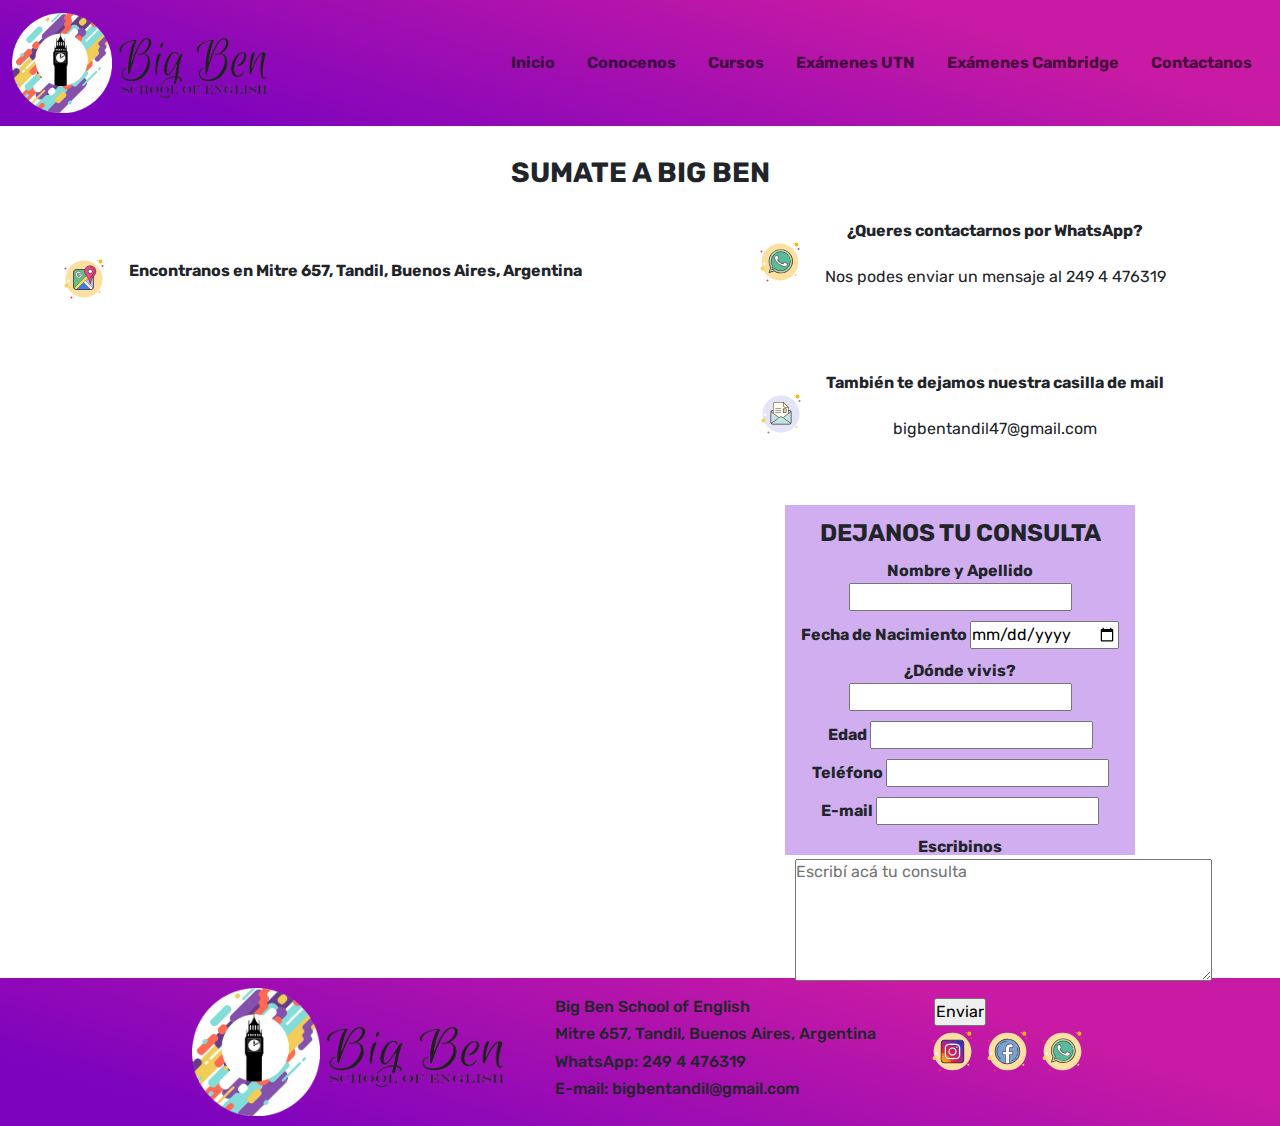
<file: secciones/contacto.html>
<!DOCTYPE html>
<html lang="en">

<head>
    <meta charset="UTF-8">
    <meta http-equiv="X-UA-Compatible" content="IE=edge">
    <meta name="viewport" content="width=device-width, initial-scale=1.0">
    <link rel="stylesheet" href="https://cdn.jsdelivr.net/npm/bootstrap@5.3.0-alpha1/dist/css/bootstrap.min.css">
    <link href="https://unpkg.com/aos@2.3.1/dist/aos.css" rel="stylesheet">
    <link rel="stylesheet" href="../estilo/estilo.css">
    <title>Contactanos</title>
</head>

<body>

    <header class="p-0">
        <nav class="navbar navbar-expand-lg bg-body-tertiary"
            style="background-image: linear-gradient(197deg, rgba(200,26,164,1) 23%, rgba(125,3,190,1) 87%);;">
            <div class=" logosNavBar container-fluid">
                <a class="navbar-brand" href="#">
                    <img src="../img/logo-transparente.png" alt="logo Big Ben" width="100" height="100"> <img
                        src="../img/otroLogo.png" alt="logo Big Ben" width="150" height="70">
                </a>
                <button class="navbar-toggler" type="button" data-bs-toggle="collapse"
                    data-bs-target="#navbarNavAltMarkup" aria-controls="navbarNavAltMarkup" aria-expanded="false"
                    aria-label="Toggle navigation">
                    <span class="navbar-toggler-icon"></span>
                </button>
                <div class="navPadre collapse navbar-collapse" id="navbarNavAltMarkup">
                    <div class="  navbar-nav">
                        <a class="btn btn-primary m-2 nav-link fw-bold" href="../index.html">Inicio</a>
                        <a class="btn btn-primary m-2 nav-link fw-bold" href="./historia.html">Conocenos</a>
                        <a class="btn btn-primary m-2 nav-link fw-bold" href="./cursos.html">Cursos</a>
                        <a class="btn btn-primary m-2 nav-link fw-bold" href="./utn.html">Exámenes UTN</a>
                        <a class="btn btn-primary m-2 nav-link fw-bold" href="./cambridge.html">Exámenes
                            Cambridge</a>
                        <a class="btn btn-primary m-2 nav-link fw-bold" href="./contacto.html">Contactanos</a>
                    </div>
                </div>
            </div>
        </nav>
    </header>

    
    <section class="sumateContacto">
        <h2 class="fs-3 fw-bolder">SUMATE A BIG BEN</h2>
    </section>

    <section class="seccionesContacto">
        <section class="ubicacion">
            <div>
                <div class="mapsPadre">
                    <img class="googleMaps" src="../img/google-maps.png" alt="icono google maps">
                    <p> Encontranos en Mitre 657, Tandil, Buenos Aires, Argentina </p>
                </div>
                <iframe class="mapaBigBen"
                    src="https://www.google.com/maps/embed?pb=!1m18!1m12!1m3!1d3172.7880724188276!2d-59.13934108509393!3d-37.323847413940186!2m3!1f0!2f0!3f0!3m2!1i1024!2i768!4f13.1!3m3!1m2!1s0x95911f904006f477%3A0x6380946fdc875fd3!2sMitre%20657%2C%20Tandil%2C%20Provincia%20de%20Buenos%20Aires!5e0!3m2!1ses!2sar!4v1675087394478!5m2!1ses!2sar"
                    width="600" height="450" style="border:0;" allowfullscreen="" loading="lazy"
                    referrerpolicy="no-referrer-when-downgrade"></iframe>
            </div>
        </section>

        <section class="masContactos">

            <div class="mapsPadre">
                <img class="iconosContacto" src="../img/icons8-whatsapp.svg" alt="icono de whatsapp">
                <div>
                    <p>¿Queres contactarnos por WhatsApp?</p>
                    <p class="infoAdicional">Nos podes enviar un mensaje al 249 4 476319 </p>
                </div>
            </div>


            <div class="mapsPadre">
                <img class="iconosContacto" src="../img/open-envelope.png" alt="icono de mail">
                <div>
                    <p>También te dejamos nuestra casilla de mail</p>
                    <p class="infoAdicional">bigbentandil47@gmail.com</p>
                </div>
            </div>

            <div class="contactosDiv">
                <form action="formulario.php" method="post"></form>
                <fieldset>
                    <legend>DEJANOS TU CONSULTA</legend>

                    <div>
                        <label for="nombre">Nombre y Apellido</label>
                        <input type="text" name="nombre" id="nombre" required>
                    </div>

                    <div>
                        <label for="nac">Fecha de Nacimiento</label>
                        <input type="date" name="nac" id="nac" required>
                    </div>

                    <div>
                        <label for="origen">¿Dónde vivis?</label>
                        <input type="text" name="origen" id="origen">
                    </div>
                    <div>
                        <label for="edad">Edad</label>
                        <input type="number" name="edad" id="edad" required>
                    </div>

                    <div>
                        <label for="tel">Teléfono</label>
                        <input type="number" name="tel" id="tel" required>
                    </div>

                    <div>
                        <label for="email">E-mail</label>
                        <input type="email" name="email" id="email" required>
                    </div>

                    <div>
                        <label for="consulta">Escribinos</label> <br>
                        <textarea name="consulta" id="consulta" cols="40" rows="5" placeholder="Escribí acá tu consulta"
                            required></textarea>
                    </div>

                    <div>
                        <input type="submit" value="Enviar">
                    </div>
                </fieldset>
            </div>
        </section>

    </section>

    <footer>
        <section class="padreFooter">
            <div class="cajaLogoFooter">
                <img class="logoFooter" src="../img/logo-transparente.png" alt="logo Big Ben">
                <img src="../img/otroLogo.png" alt="logo Big Ben" width="180" height="70">
            </div>
    
            <div class="textoFooter  ">
                <h6 >Big Ben School of English</h6>
                <h6>Mitre 657, Tandil, Buenos Aires, Argentina</h6>
                <h6>WhatsApp: 249 4 476319</h6>
                <h6>E-mail: bigbentandil@gmail.com</h6>
    
            </div>
    
            <div class="imgRedes">
                <a href="https://www.instagram.com/bigbentandil/?hl=es-la" target="_blank"><img
                        src="../img/icons-instagram.svg" alt="logo de instagram"></a>
    
                <a href="https://www.facebook.com/Ingles.1352" target="_blank"><img src="../img/icons-facebook-nuevo.svg"
                        alt="logo de facebook"></a>
    
                <a href="https://wa.me/5492494476319" target="_blank"><img src="../img/icons8-whatsapp.svg"
                        alt="logo de WhatsApp"></a>
            </div>
        </section>

    </footer>

    <script src="https://cdn.jsdelivr.net/npm/bootstrap@5.3.0-alpha1/dist/js/bootstrap.bundle.min.js"
        integrity="sha384-w76AqPfDkMBDXo30jS1Sgez6pr3x5MlQ1ZAGC+nuZB+EYdgRZgiwxhTBTkF7CXvN" crossorigin="anonymous">
    </script>
    <script src="https://unpkg.com/aos@2.3.1/dist/aos.js"></script>
    <script>
        AOS.init();
    </script>
</body>

</html>
</file>
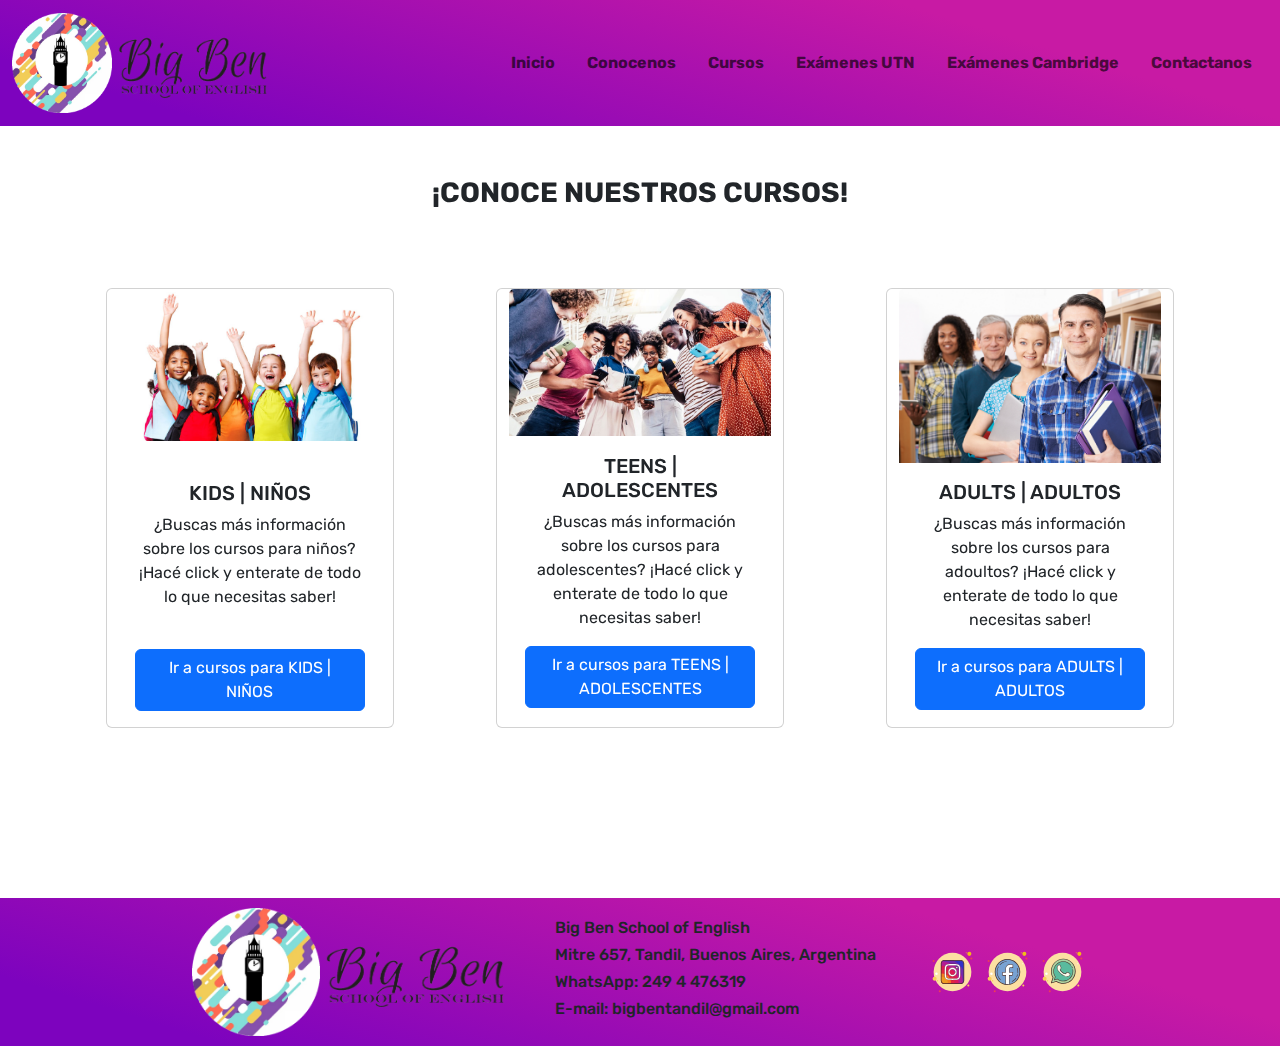
<file: secciones/cursos.html>
<!DOCTYPE html>
<html lang="en">

<head>
    <meta charset="UTF-8">
    <meta http-equiv="X-UA-Compatible" content="IE=edge">
    <meta name="viewport" content="width=device-width, initial-scale=1.0">
    <link rel="stylesheet" href="https://cdn.jsdelivr.net/npm/bootstrap@5.3.0-alpha1/dist/css/bootstrap.min.css">
    <link href="https://unpkg.com/aos@2.3.1/dist/aos.css" rel="stylesheet">
    <link rel="stylesheet" href="../estilo/estilo.css">
    <title>Nuestros Cursos</title>
</head>

<body>
    <header class="p-0">
        <nav class="navbar navbar-expand-lg bg-body-tertiary"
            style="background-image: linear-gradient(197deg, rgba(200,26,164,1) 23%, rgba(125,3,190,1) 87%);;">
            <div class=" logosNavBar container-fluid">
                <a class="navbar-brand" href="#">
                    <img src="../img/logo-transparente.png" alt="logo Big Ben" width="100" height="100"> <img
                        src="../img/otroLogo.png" alt="logo Big Ben" width="150" height="70">
                </a>
                <button class="navbar-toggler" type="button" data-bs-toggle="collapse"
                    data-bs-target="#navbarNavAltMarkup" aria-controls="navbarNavAltMarkup" aria-expanded="false"
                    aria-label="Toggle navigation">
                    <span class="navbar-toggler-icon"></span>
                </button>
                <div class="navPadre collapse navbar-collapse" id="navbarNavAltMarkup">
                    <div class="  navbar-nav">
                        <a class="btn btn-primary m-2 nav-link fw-bold" href="../index.html">Inicio</a>
                        <a class="btn btn-primary m-2 nav-link fw-bold" href="./historia.html">Conocenos</a>
                        <a class="btn btn-primary m-2 nav-link fw-bold" href="./cursos.html">Cursos</a>
                        <a class="btn btn-primary m-2 nav-link fw-bold" href="./utn.html">Exámenes UTN</a>
                        <a class="btn btn-primary m-2 nav-link fw-bold" href="./cambridge.html">Exámenes
                            Cambridge</a>
                        <a class="btn btn-primary m-2 nav-link fw-bold" href="./contacto.html">Contactanos</a>
                    </div>
                </div>
            </div>
        </nav>
    </header>




    <section class="tituloCursos">
        <h2 data-aos="fade-up" data-aos-duration="3000" class="fs-3 fw-bolder">¡CONOCE NUESTROS CURSOS!</h2>
    </section>

    <section data-aos="fade-up" data-aos-duration="3000" class="cursos">
        <div class="row">
            <div class="col-lg-4  cursosAlumnos card" style="width: 18rem;">
                <img src="../img/students.jpg" class="card-img-top" alt="alumnos pequeños">
                <div class="card-body text-center"> <br> 
                    <h5 class="card-title">KIDS | NIÑOS</h5>
                    <p class="card-text">¿Buscas más información sobre los cursos para
                        niños? ¡Hacé click y enterate de todo lo que necesitas saber!</p> <br>
                    <a href="../cursos/niños.html" class="btn btn-primary">Ir a cursos para KIDS | NIÑOS</a>
                </div>
            </div>


            <div class="col-lg-4  cursosAlumnos card" style="width: 18rem;">
                <img src="../img/teens-students.jpeg" class="card-img-top" alt="alumnos adolescentes">
                <div class="card-body text-center">
                    <h5 class="card-title">TEENS | ADOLESCENTES</h5>
                    <p class="card-text">¿Buscas más información sobre los cursos para
                        adolescentes? ¡Hacé click y enterate de todo lo que necesitas saber!</p>
                    <a href="../cursos/adolescentes.html" class="btn btn-primary">Ir a cursos para TEENS |
                        ADOLESCENTES </a>
                </div>
            </div>

            <div class="col-lg-4  cursosAlumnos card" style="width: 18rem;">
                <img src="../img/adults-students.jpg" class="card-img-top" alt="alumnos adultos">
                <div class="card-body text-center">
                    <h5 class="card-title">ADULTS | ADULTOS</h5>
                    <p class="card-text"> ¿Buscas más información sobre los cursos para
                        adoultos? ¡Hacé click y enterate de todo lo que necesitas saber!</p>
                    <a href="../cursos/adultos.html" class="btn btn-primary">Ir a cursos para ADULTS | ADULTOS </a>
                </div>
            </div>
        </div>
    </section>



    <footer>
        <section class="padreFooter">
            <div class="cajaLogoFooter">
                <img class="logoFooter" src="../img/logo-transparente.png" alt="logo Big Ben">
                <img src="../img/otroLogo.png" alt="logo Big Ben" width="180" height="70">
            </div>
    
            <div class="textoFooter  ">
                <h6 >Big Ben School of English</h6>
                <h6>Mitre 657, Tandil, Buenos Aires, Argentina</h6>
                <h6>WhatsApp: 249 4 476319</h6>
                <h6>E-mail: bigbentandil@gmail.com</h6>
    
            </div>
    
            <div class="imgRedes">
                <a href="https://www.instagram.com/bigbentandil/?hl=es-la" target="_blank"><img
                        src="../img/icons-instagram.svg" alt="logo de instagram"></a>
    
                <a href="https://www.facebook.com/Ingles.1352" target="_blank"><img src="../img/icons-facebook-nuevo.svg"
                        alt="logo de facebook"></a>
    
                <a href="https://wa.me/5492494476319" target="_blank"><img src="../img/icons8-whatsapp.svg"
                        alt="logo de WhatsApp"></a>
            </div>
        </section>

    </footer>
    <script src="https://cdn.jsdelivr.net/npm/bootstrap@5.3.0-alpha1/dist/js/bootstrap.bundle.min.js"
        integrity="sha384-w76AqPfDkMBDXo30jS1Sgez6pr3x5MlQ1ZAGC+nuZB+EYdgRZgiwxhTBTkF7CXvN" crossorigin="anonymous">
    </script>
    <script src="https://unpkg.com/aos@2.3.1/dist/aos.js"></script>
    <script>
        AOS.init();
    </script>

</body>

</html>
</file>
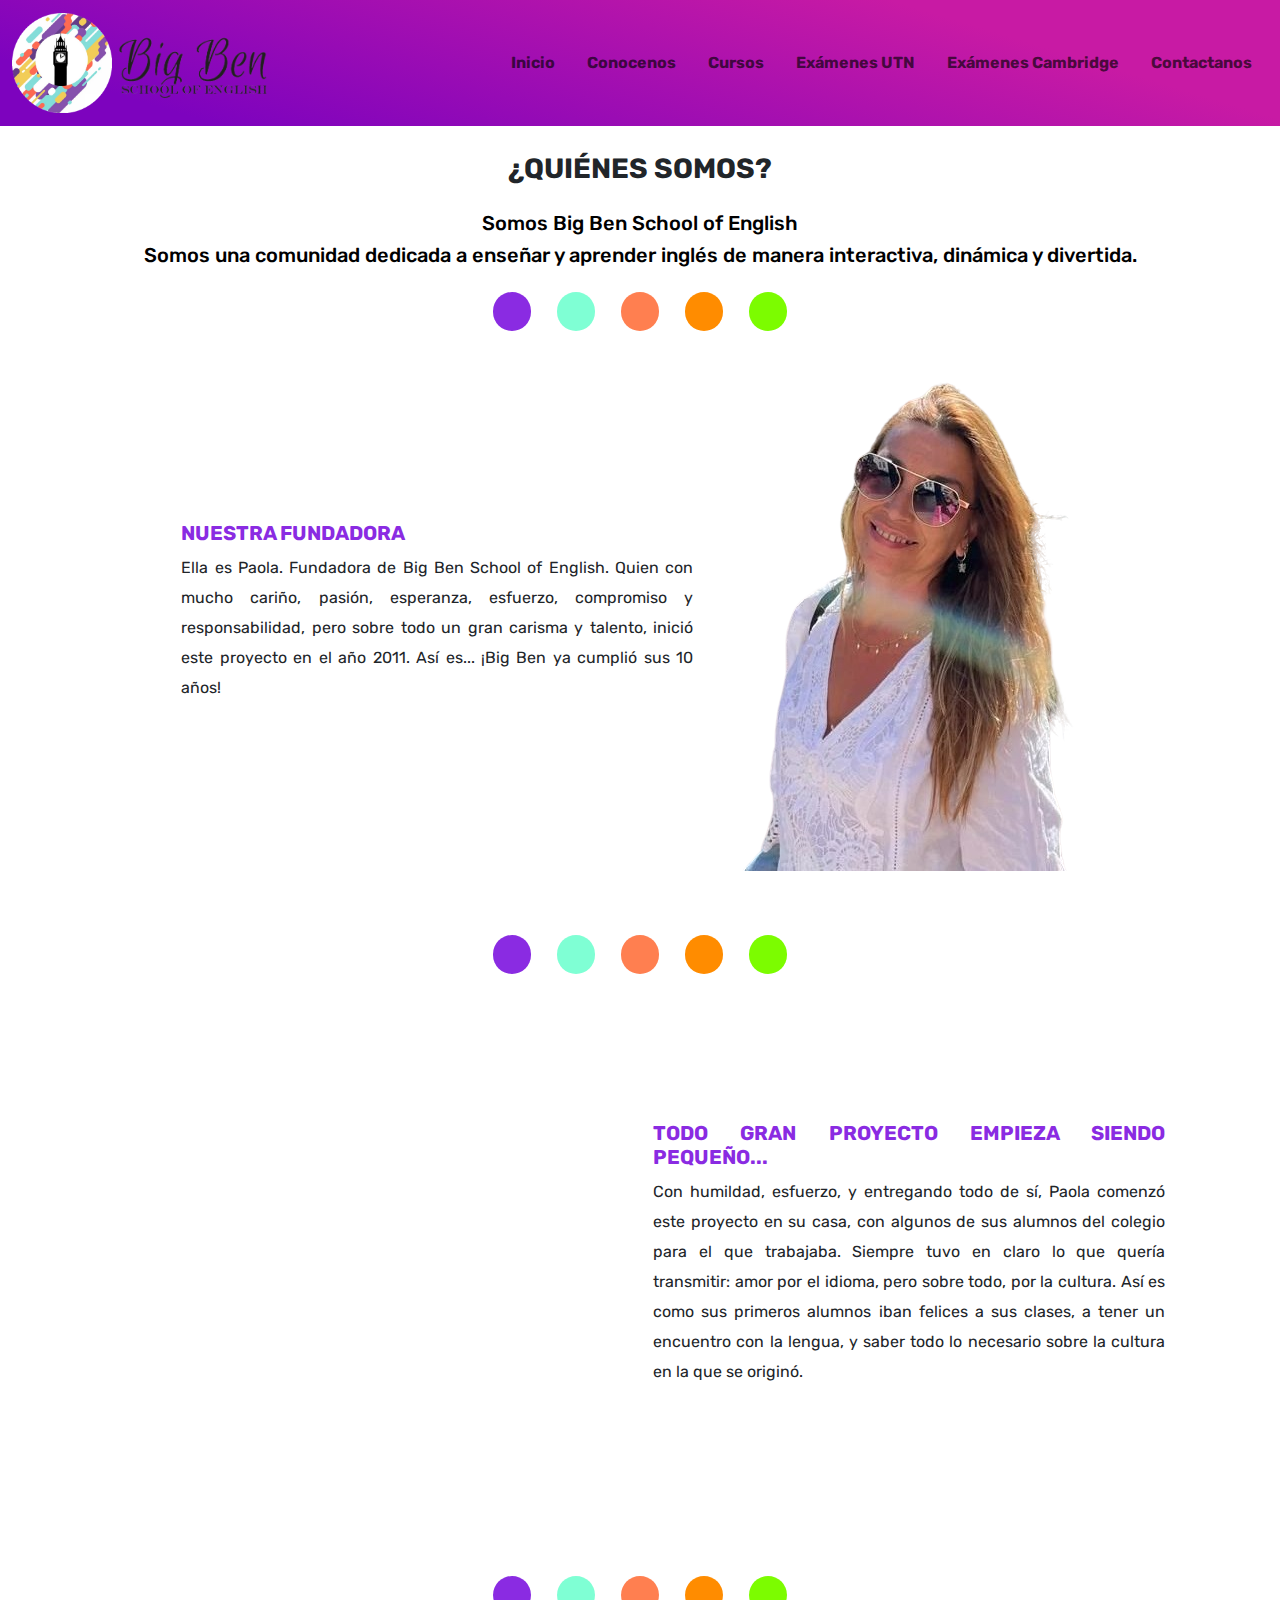
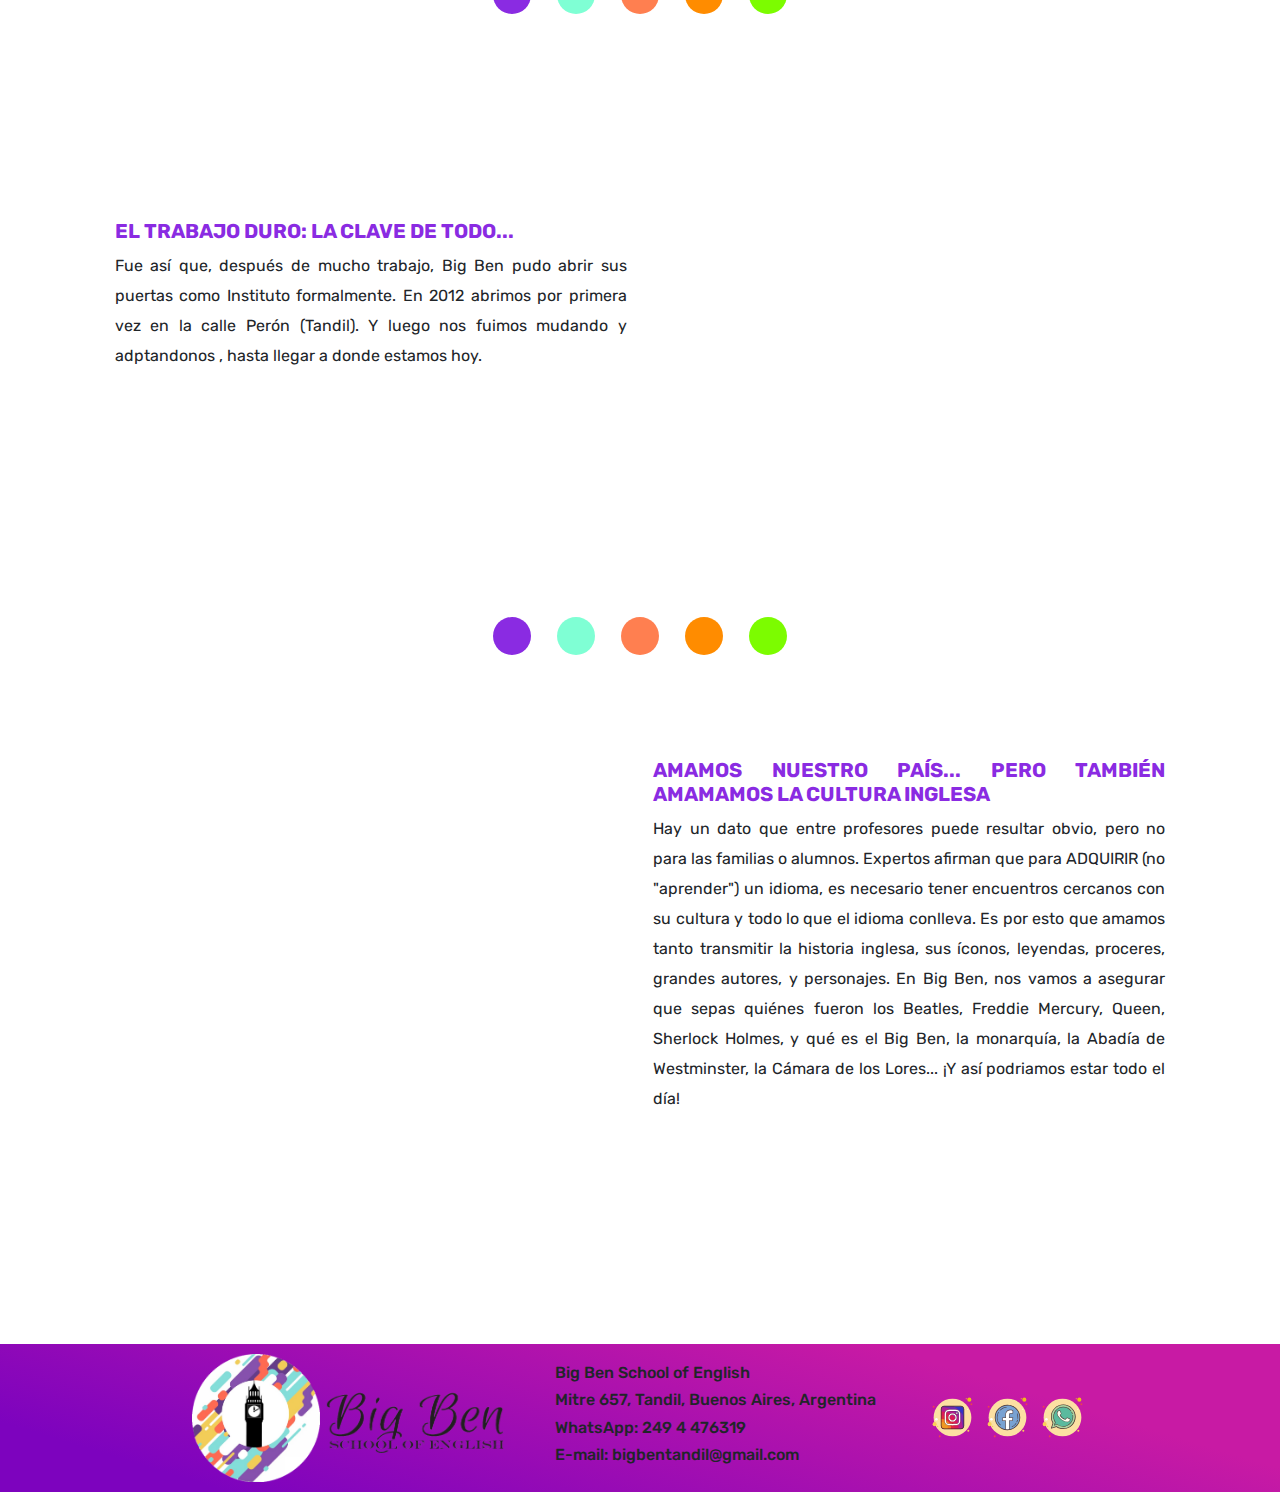
<file: secciones/historia.html>
<!DOCTYPE html>
<html lang="en">

<head>
    <meta charset="UTF-8">
    <meta http-equiv="X-UA-Compatible" content="IE=edge">
    <meta name="viewport" content="width=device-width, initial-scale=1.0">
    <link rel="stylesheet" href="https://cdn.jsdelivr.net/npm/bootstrap@5.3.0-alpha1/dist/css/bootstrap.min.css">
    <link href="https://unpkg.com/aos@2.3.1/dist/aos.css" rel="stylesheet">
    <link rel="stylesheet" href="../estilo/estilo.css">
    <title>Conocenos</title>
</head>

<body>
    <header class="p-0">
        <nav class="navbar navbar-expand-lg bg-body-tertiary"
            style="background-image: linear-gradient(197deg, rgba(200,26,164,1) 23%, rgba(125,3,190,1) 87%);;">
            <div class=" logosNavBar container-fluid">
                <a class="navbar-brand" href="#">
                    <img src="../img/logo-transparente.png" alt="logo Big Ben" width="100" height="100"> <img
                        src="../img/otroLogo.png" alt="logo Big Ben" width="150" height="70">
                </a>
                <button class="navbar-toggler" type="button" data-bs-toggle="collapse"
                    data-bs-target="#navbarNavAltMarkup" aria-controls="navbarNavAltMarkup" aria-expanded="false"
                    aria-label="Toggle navigation">
                    <span class="navbar-toggler-icon"></span>
                </button>
                <div class="navPadre collapse navbar-collapse" id="navbarNavAltMarkup">
                    <div class="  navbar-nav">
                        <a class="btn btn-primary m-2 nav-link fw-bold" href="../index.html">Inicio</a>
                        <a class="btn btn-primary m-2 nav-link fw-bold" href="./historia.html">Conocenos</a>
                        <a class="btn btn-primary m-2 nav-link fw-bold" href="./cursos.html">Cursos</a>
                        <a class="btn btn-primary m-2 nav-link fw-bold" href="./utn.html">Exámenes UTN</a>
                        <a class="btn btn-primary m-2 nav-link fw-bold" href="./cambridge.html">Exámenes
                            Cambridge</a>
                        <a class="btn btn-primary m-2 nav-link fw-bold" href="./contacto.html">Contactanos</a>
                    </div>
                </div>
            </div>
        </nav>
    </header>

    <section class="tituloHistoria">
        <h1 class="fs-3 fw-bolder">¿QUIÉNES SOMOS?</h1>
    </section>

    <section class="quienesSomosBigBen">
        <h2 class="fs-5 ">Somos Big Ben School of English</h2>
        <h3 class="fs-5 ">Somos una comunidad dedicada a enseñar y aprender inglés de manera interactiva, dinámica y
            divertida.</h3>
    </section>


    <section class="circle-container">
        <div class="circle1"></div>
        <div class="circle2"></div>
        <div class="circle3"></div>
        <div class="circle4"></div>
        <div class="circle5"></div>
    </section>


    <section class="somosBB">
        <div class="quienesSomos">
            <h4 class="fs-5 fw-bold text-uppercase">Nuestra fundadora</h4>
            <p>Ella es Paola. Fundadora de Big Ben School of English.
                Quien con mucho cariño, pasión,
                esperanza,
                esfuerzo, compromiso y responsabilidad, pero sobre todo un gran carisma y talento, inició este
                proyecto
                en
                el año 2011. Así es... ¡Big Ben ya cumplió sus 10 años!</p>
        </div>

        <div>
            <img class="img-fluid" data-aos="fade-left" data-aos-duration="3000" src="../img/pao-removebg-preview.png"
                alt="Paola dueña de Big Ben">
        </div>
    </section>

    <section class="circle-container">
        <div class="circle1"></div>
        <div class="circle2"></div>
        <div class="circle3"></div>
        <div class="circle4"></div>
        <div class="circle5"></div>
    </section>


    <section class="somosBB">
        <div>
            <img class="img-fluid" data-aos="fade-right" data-aos-duration="3000" src="../img/viejo-bb.jpg" alt="el viejo instituto" width="500" height="450">
        </div>
        <div class="quienesSomos">
            <h4  class="fs-5 fw-bold text-uppercase">Todo gran proyecto empieza siendo pequeño...</h4>
            <p>Con humildad, esfuerzo, y entregando todo de sí, Paola comenzó este proyecto en su casa, con algunos de
                sus
                alumnos del colegio para el que trabajaba. Siempre tuvo en claro lo que quería transmitir: amor por el
                idioma, pero sobre todo, por la cultura. Así es como sus primeros alumnos iban felices a sus clases, a
                tener
                un encuentro con la lengua, y saber todo lo necesario sobre la cultura en la que se originó.</p>
        </div>
    </section>

    <section class="circle-container">
        <div class="circle1"></div>
        <div class="circle2"></div>
        <div class="circle3"></div>
        <div class="circle4"></div>
        <div class="circle5"></div>
    </section>

    <section class="somosBB">
        <div class="quienesSomos">
            <h4  class="fs-5 fw-bold text-uppercase">El trabajo duro: la clave de todo...</h4>
            <p>Fue así que, después de mucho trabajo, Big Ben pudo abrir sus puertas como Instituto formalmente. En 2012
                abrimos por primera vez en la calle Perón (Tandil). Y luego nos fuimos mudando y adptandonos , hasta
                llegar
                a donde estamos hoy. </p>
        </div>
        <div>
            <img class="img-fluid" data-aos="fade-left" data-aos-duration="3000" src="../img/trabajo-duro.png" alt="instituto Big Ben" width="500" height="450">
        </div>
    </section>

    <section class="circle-container">
        <div class="circle1"></div>
        <div class="circle2"></div>
        <div class="circle3"></div>
        <div class="circle4"></div>
        <div class="circle5"></div>
    </section>

    <section class="somosBB">
        <div>
            <img class="img-fluid" data-aos="fade-right" data-aos-duration="3000" src="../img/beatles-cake.png" alt="torta de Los Beatles" width="500" height="450">
        </div>
        <div class="quienesSomos">
            <h4  class="fs-5 fw-bold text-uppercase">Amamos nuestro país... Pero también amamamos la cultura inglesa</h4>
            <p>Hay un dato que entre profesores puede resultar obvio, pero no para las familias o alumnos. Expertos
                afirman
                que para ADQUIRIR (no "aprender") un idioma, es necesario tener encuentros cercanos con su cultura y
                todo lo
                que el idioma conlleva. Es por esto que amamos tanto transmitir la historia inglesa, sus íconos,
                leyendas,
                proceres, grandes autores, y personajes. En Big Ben, nos vamos a asegurar que sepas quiénes fueron los
                Beatles, Freddie Mercury, Queen, Sherlock Holmes, y qué es el Big Ben, la monarquía, la Abadía de
                Westminster, la Cámara de los Lores... ¡Y así podriamos estar todo el día!</p>
        </div>

    </section>

    <footer>
        <section class="padreFooter">
            <div class="cajaLogoFooter">
                <img class="logoFooter" src="../img/logo-transparente.png" alt="logo Big Ben">
                <img src="../img/otroLogo.png" alt="logo Big Ben" width="180" height="70">
            </div>
    
            <div class="textoFooter  ">
                <h6 >Big Ben School of English</h6>
                <h6>Mitre 657, Tandil, Buenos Aires, Argentina</h6>
                <h6>WhatsApp: 249 4 476319</h6>
                <h6>E-mail: bigbentandil@gmail.com</h6>
    
            </div>
    
            <div class="imgRedes">
                <a href="https://www.instagram.com/bigbentandil/?hl=es-la" target="_blank"><img
                        src="../img/icons-instagram.svg" alt="logo de instagram"></a>
    
                <a href="https://www.facebook.com/Ingles.1352" target="_blank"><img src="../img/icons-facebook-nuevo.svg"
                        alt="logo de facebook"></a>
    
                <a href="https://wa.me/5492494476319" target="_blank"><img src="../img/icons8-whatsapp.svg"
                        alt="logo de WhatsApp"></a>
            </div>
        </section>

    </footer>

    <script src="https://cdn.jsdelivr.net/npm/bootstrap@5.3.0-alpha1/dist/js/bootstrap.bundle.min.js"
        integrity="sha384-w76AqPfDkMBDXo30jS1Sgez6pr3x5MlQ1ZAGC+nuZB+EYdgRZgiwxhTBTkF7CXvN" crossorigin="anonymous">
    </script>
    <script src="https://unpkg.com/aos@2.3.1/dist/aos.js"></script>
    <script>
        AOS.init();
    </script>
</body>

</html>
</file>
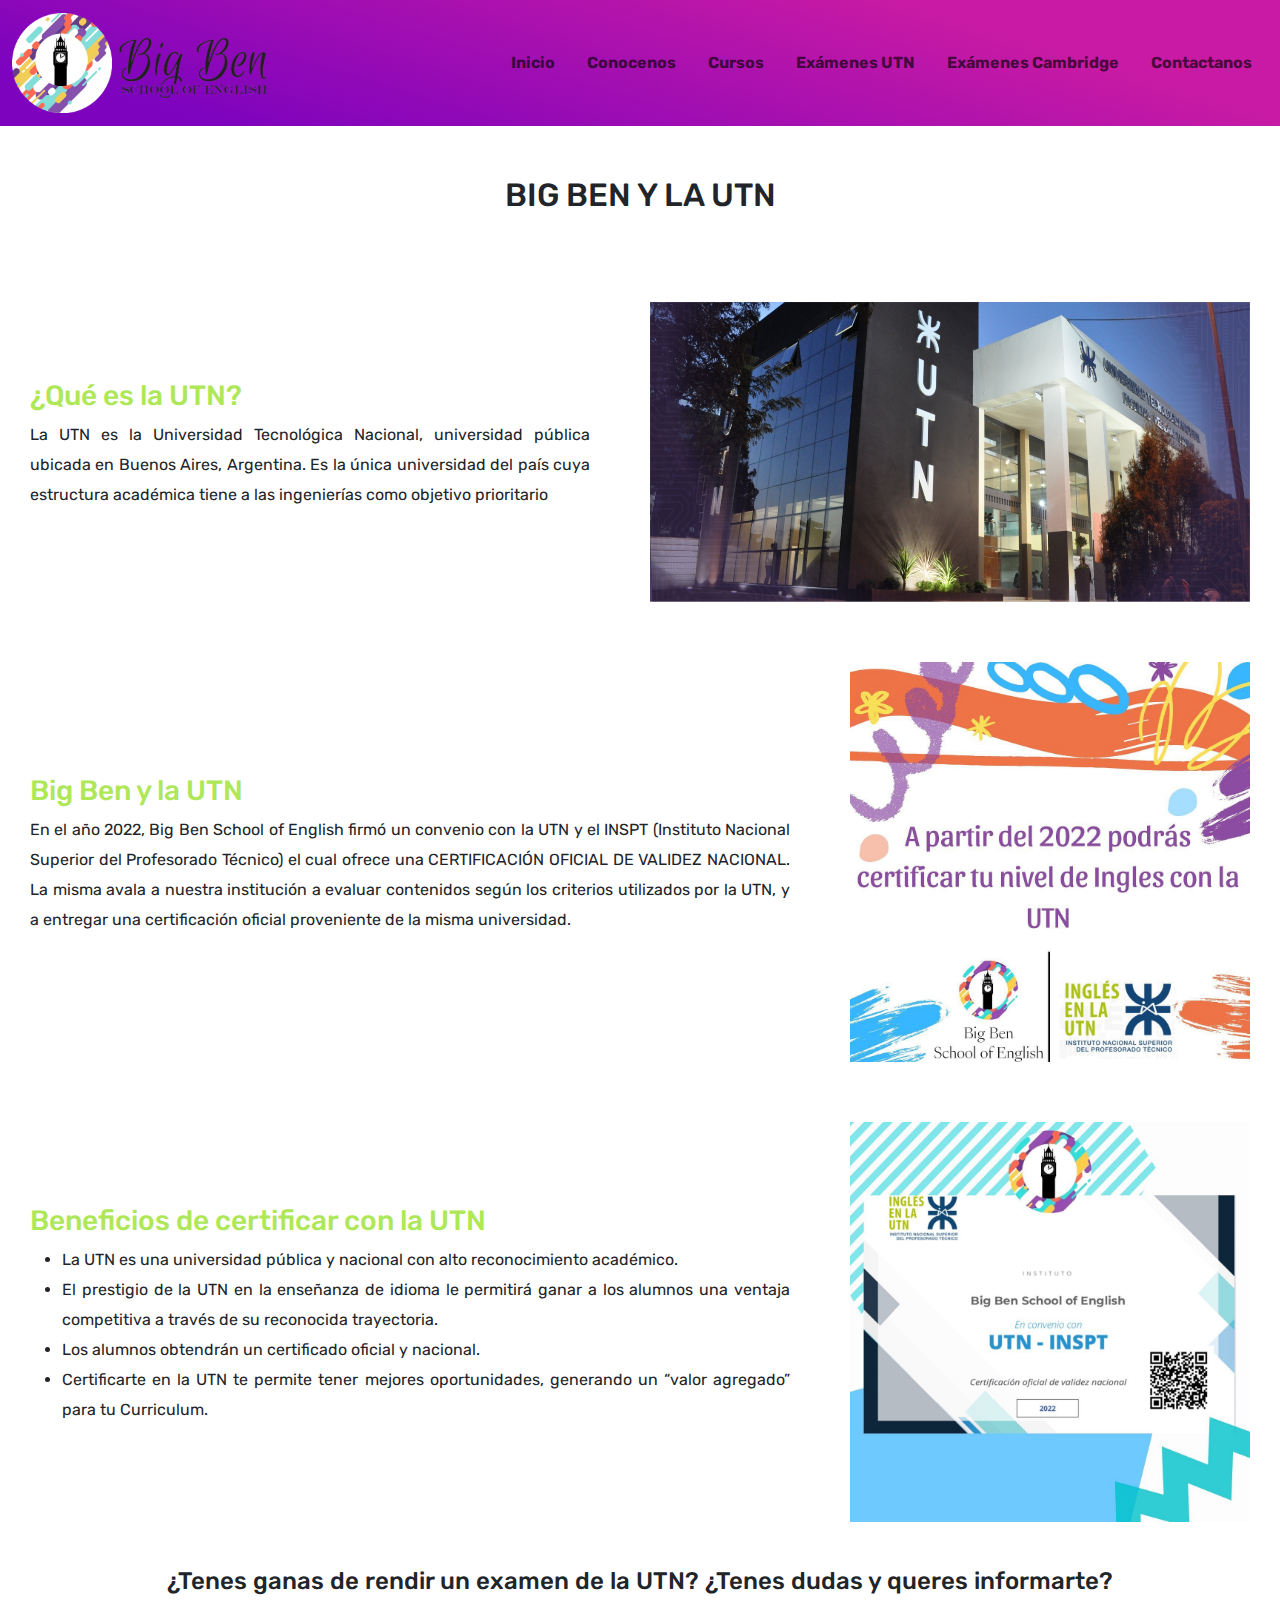
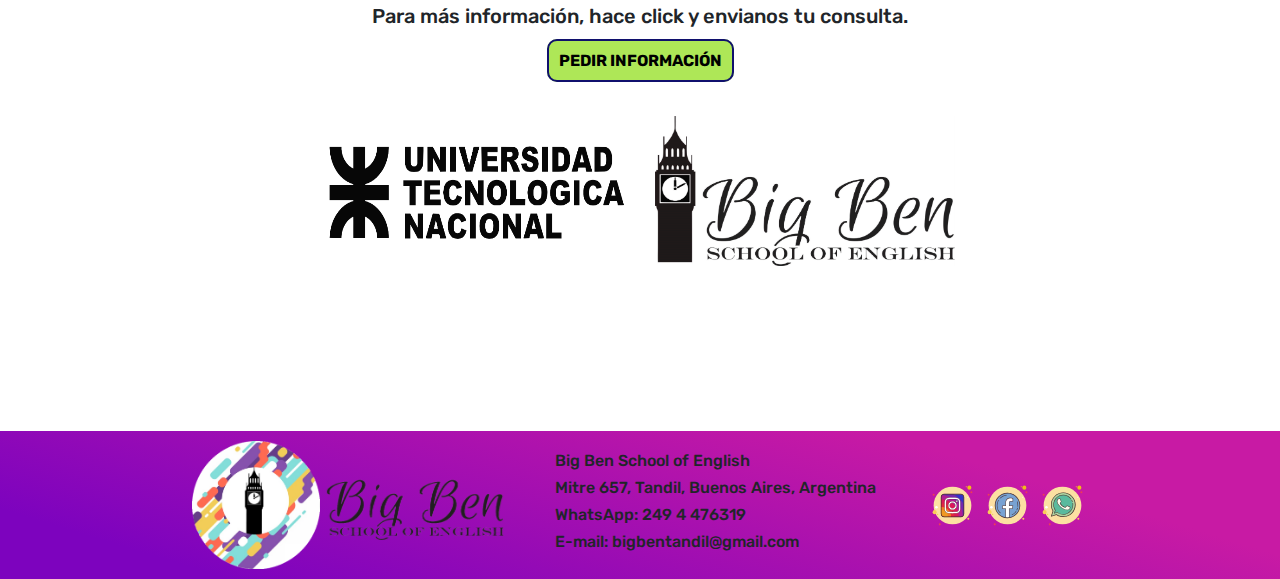
<file: secciones/utn.html>
<!DOCTYPE html>
<html lang="en">

<head>
    <meta charset="UTF-8">
    <meta http-equiv="X-UA-Compatible" content="IE=edge">
    <meta name="viewport" content="width=device-width, initial-scale=1.0">
    <link rel="stylesheet" href="https://cdn.jsdelivr.net/npm/bootstrap@5.3.0-alpha1/dist/css/bootstrap.min.css">
    <link href="https://unpkg.com/aos@2.3.1/dist/aos.css" rel="stylesheet">
    <link rel="stylesheet" href="../estilo/estilo.css">
    <title>Exámenes UTN</title>
</head>

<body>
    <header class="p-0">
        <nav class="navbar navbar-expand-lg bg-body-tertiary"
            style="background-image: linear-gradient(197deg, rgba(200,26,164,1) 23%, rgba(125,3,190,1) 87%);;">
            <div class=" logosNavBar container-fluid">
                <a class="navbar-brand" href="#">
                    <img src="../img/logo-transparente.png" alt="logo Big Ben" width="100" height="100"> <img
                        src="../img/otroLogo.png" alt="logo Big Ben" width="150" height="70">
                </a>
                <button class="navbar-toggler" type="button" data-bs-toggle="collapse"
                    data-bs-target="#navbarNavAltMarkup" aria-controls="navbarNavAltMarkup" aria-expanded="false"
                    aria-label="Toggle navigation">
                    <span class="navbar-toggler-icon"></span>
                </button>
                <div class="navPadre collapse navbar-collapse" id="navbarNavAltMarkup">
                    <div class="  navbar-nav">
                        <a class="btn btn-primary m-2 nav-link fw-bold" href="../index.html">Inicio</a>
                        <a class="btn btn-primary m-2 nav-link fw-bold" href="./historia.html">Conocenos</a>
                        <a class="btn btn-primary m-2 nav-link fw-bold" href="./cursos.html">Cursos</a>
                        <a class="btn btn-primary m-2 nav-link fw-bold" href="./utn.html">Exámenes UTN</a>
                        <a class="btn btn-primary m-2 nav-link fw-bold" href="./cambridge.html">Exámenes
                            Cambridge</a>
                        <a class="btn btn-primary m-2 nav-link fw-bold" href="./contacto.html">Contactanos</a>
                    </div>
                </div>
            </div>
        </nav>
    </header>


    <section class="tituloCursos">
        <h2>BIG BEN Y LA UTN</h2>
    </section>


    <section class="infoUtn">
        <div class="infoUtnYbigBen">
            <h3>¿Qué es la UTN?</h3>
            <p>La UTN es la Universidad Tecnológica Nacional, universidad pública ubicada en Buenos Aires, Argentina.
                Es la única universidad del país cuya estructura académica tiene a las ingenierías como objetivo
                prioritario
            </p>
        </div>

        <div>
            <img class="utnPic" src="../img/tucuman - utn.jpg" alt="UTN sede tucuman">
        </div>

    </section>

    <section class="infoUtn">
        <div>
            <h3>Big Ben y la UTN</h3>
            <p>En el año 2022, Big Ben School of English firmó un convenio con la UTN y el INSPT (Instituto Nacional
                Superior del Profesorado Técnico) el cual ofrece una CERTIFICACIÓN OFICIAL DE VALIDEZ NACIONAL.
                La misma avala a nuestra institución a evaluar contenidos según los criterios utilizados por la UTN, y a
                entregar una certificación oficial proveniente de la misma universidad.
            </p>
        </div>

        <div>
            <img class="utnBigBen" src="../img/utn.jpg" alt="big ben y la utn">
        </div>

    </section>

    <section class="infoUtn">
        <div>
            <h3>Beneficios de certificar con la UTN</h3>
            <ul>
                <li>La UTN es una universidad pública y nacional con alto reconocimiento académico.</li>
                <li>El prestigio de la UTN en la enseñanza de idioma le permitirá ganar a los alumnos una ventaja
                    competitiva a través de su reconocida trayectoria.</li>
                <li>Los alumnos obtendrán un certificado oficial y nacional.</li>
                <li>Certificarte en la UTN te permite tener mejores oportunidades, generando un “valor agregado” para tu
                    Curriculum.</li>
            </ul>
        </div>
        <div>
            <img class="utnBigBen" src="../img/utn-cert.jpg" alt="">
        </div>
    </section>

    <section class="utnDudas">
        <h4>¿Tenes ganas de rendir un examen de la UTN? ¿Tenes dudas y queres informarte?</h4>
        <h5>Para más información, hace click y envianos tu consulta.</h5>
        <a class="botonInfo" href="./contacto.html">PEDIR INFORMACIÓN</a>
    </section>

    <section class="imgConvenio">
        <img class="imgConvenioUtn" src="../img/utn-logo.png" alt="logo utn">
        <img class="imgConvenioBb" src="../img/bb-logo.png" alt="logo big ben">
    </section>

    <footer>
        <section class="padreFooter">
            <div class="cajaLogoFooter">
                <img class="logoFooter" src="../img/logo-transparente.png" alt="logo Big Ben">
                <img src="../img/otroLogo.png" alt="logo Big Ben" width="180" height="70">
            </div>
    
            <div class="textoFooter  ">
                <h6 >Big Ben School of English</h6>
                <h6>Mitre 657, Tandil, Buenos Aires, Argentina</h6>
                <h6>WhatsApp: 249 4 476319</h6>
                <h6>E-mail: bigbentandil@gmail.com</h6>
    
            </div>
    
            <div class="imgRedes">
                <a href="https://www.instagram.com/bigbentandil/?hl=es-la" target="_blank"><img
                        src="../img/icons-instagram.svg" alt="logo de instagram"></a>
    
                <a href="https://www.facebook.com/Ingles.1352" target="_blank"><img src="../img/icons-facebook-nuevo.svg"
                        alt="logo de facebook"></a>
    
                <a href="https://wa.me/5492494476319" target="_blank"><img src="../img/icons8-whatsapp.svg"
                        alt="logo de WhatsApp"></a>
            </div>
        </section>

    </footer>
    <script src="https://cdn.jsdelivr.net/npm/bootstrap@5.3.0-alpha1/dist/js/bootstrap.bundle.min.js"
        integrity="sha384-w76AqPfDkMBDXo30jS1Sgez6pr3x5MlQ1ZAGC+nuZB+EYdgRZgiwxhTBTkF7CXvN" crossorigin="anonymous">
    </script>
    <script src="https://unpkg.com/aos@2.3.1/dist/aos.js"></script>
    <script>
        AOS.init();
    </script>

</body>

</html>
</file>
<file: estilo/estilo.css>
@import url('https://fonts.googleapis.com/css2?family=Rubik:ital,wght@0,400;0,500;1,300;1,400&display=swap');

* {
    padding: 0;
    margin: 0;
}

/* estilo de index */
html, body {
    overflow-x: hidden;

  }.somosBB
/* estilo del header */
header {
    padding: 20px;
    font-family: 'Rubik', sans-serif;
}

.logosNavBar {
    display: flex;
    flex-direction: row;
    align-items: center;
}

.navPadre {
    display: flex;
    flex-direction: row;
    justify-content: right;
    align-items: center;
}

.imgSomosBB {
    max-width: 100vw;
    height: auto;
}

.somosBigBen {
    display: flex;
    flex-direction: row;
    justify-content: center;
    align-items: center;

}


body {
    background-color: white;
    font-family: 'Rubik', sans-serif;
}

.bigBen {
    text-align: center;
}

.somosBigBen {
    text-align: center;
    line-height: 40px;
    margin: 20px;
}

.img10Años img {
    width: 30vw;
    height: 30vw;
    margin: 0px;
    padding: 0px;
}

.img10Años {
    display: flex;
    flex-direction: row;
    justify-content: center;
}

.valores2 {
    text-align: center;
    padding: 20px;
    margin: 20px;
    background-image: linear-gradient(197deg, rgba(200, 26, 164, 1) 23%, rgba(125, 3, 190, 1) 87%);
    color: white;
    background-clip: text;
    -webkit-background-clip: text;
    -webkit-text-fill-color: transparent;
}

.bien div {
    background-color: rgb(226, 255, 59);
    border-radius: 15%;
}

.fam div {
    background-color: rgb(210, 61, 247);
    border-radius: 15%;
}

.gen div {
    background-color: aquamarine;
    border-radius: 15%;
}

.trab div {
    background-color: rgb(255, 121, 72);
    border-radius: 15%;
}

.equi div {
    background-color: rgb(113, 184, 255);
    border-radius: 15%;
}

.uni div {
    background-color: rgb(255, 166, 57);
    border-radius: 15%;
}

.card {
    min-height: 20vw;
}

.card-body {
    display: flex;
    flex-direction: column;
    justify-content: center;
    align-items: center;
}

/* estilo de footer */
footer {
    background-image: linear-gradient(197deg, rgba(200, 26, 164, 1) 23%, rgba(125, 3, 190, 1) 87%);
    padding: 10px;
    margin-top: 150px;
}

.logoFooter {
    width: 10vw;
    height: 10vw;
}

.imgRedes img {
    width: 4vw;
    height: 4vw;
}

.padreFooter {
    display: flex;
    flex-direction: row;
    justify-content: center;
    align-items: center;
}

.padreFooter div {
    margin-left: 2vw;
    margin-right: 2vw;
}


/* estilo de sección cursos */
.tituloCursos {
    padding: 20px;
    margin: 30px;
    text-align: center;
}

.cursos {
    padding: 20px;
    display: flex;
    flex-direction: row;
    align-items: center;
    justify-content: center;
    text-align: center;
}

.cursosAlumnos {
    margin-left: 4vw;
    margin-right: 4vw;
}

.cursosAlumnos:hover {
    transform: scale(1.5);
}

.cursosAlumnos {
    transition-property: all;
    transition-duration: 2s;
}

/* estilo de sección cambridge */

.cambridgeTitulo1 {
    margin: 30px;
    padding: 20px;
    background-color: blueviolet;
    text-align: center;
}

.cambridgeTitulo {
    margin: 20px;
    padding: 20px;
    background-color: aquamarine;
    border: 10px solid salmon;
    text-align: center;
    line-height: 30px;
}

.cambridgeLista2 {
    margin: 20px;
    padding: 20px;
    background-color: aquamarine;
    border: 10px solid salmon;
    text-align: center;
    line-height: 30px;
}

.listaCambridge {
    list-style-type: none;
}

.nivelesExamen {
    font-weight: bold;
    font-size: medium;
}

.seccionPrincipal {
    display: flex;
    flex-direction: row-reverse;
    justify-content: center;
}

.imgCambridge {
    margin: 30px;

}

.examenes {
    display: flex;
    flex-direction: row;
}

.imagenesAlumnas {
    display: flex;
    flex-direction: row;
    justify-content: center;
}

.fotosAlumnas {
    margin: 20px;
    text-align: center;
}

.imagenesAlumnas img {
    margin: 10px;
    width: 200px;
    height: 200px
}

.cambridgeVideo {
    margin-top: 20px;
    text-align: center;
}

.cambridgeVideo iframe {
    margin: 10px;
    border: solid 5px rgb(109, 18, 18);
    border-radius: 10px;
}

/* estilo de cursos | adolescentes */

.tiposCursos {
    margin: 10px;
    padding: 20px;
    text-align: center;
}

.tiposCursosLista li {
    list-style-type: none;
    display: inline-block;
    margin: 20px;
    padding: 20px;
    background-color: coral;
}

a {
    text-decoration: none;
    color: black
}


/* estilo de cursos | niños | adolescentes */

.serParte {
    height: 950px;
    width: 1300px;
    margin: 30px;
    padding: 30px;
    background-color: darkorange;
    line-height: 30px;
    text-align: justify;

}

.serPartePadre {
    display: flex;
    flex-direction: row;
}

.serParteLista {
    list-style-type: none;
}

.pilares {
    font-style: normal;
    font-weight: bold;
    margin: 20px;
}

.gruposNiños {
    height: 270px;
    width: 600px;
    margin: 30px;
    padding: 30px;
    background-color: darkorange;
    line-height: 30px;

}

.cursosKids {
    height: 400px;
    width: 400px;
    margin: 30px;
    border: 10px solid violet;
}

.formularioInscripcion {
    height: 300px;
    width: 550px;
    margin: 30px;
    padding: 10px;
    border: 10px solid violet;
    background-color: deepskyblue;
    line-height: 30px;
    font-size: medium;
    font-weight: bold;
}

.tituloForm {
    font-weight: bolder;
    color: rgb(38, 0, 255);
    font-size: larger;
}

.clasesForm {
    display: flex;
    flex-direction: row;
    justify-content: space-between;
}

.submit {
    text-align: center;
    font-weight: bold;
    font-size: larger;
    margin-top: 20px;
}

.recordatorio {
    font-size: smaller;
    line-height: 15px;
    text-align: center;
}

.descripCurso {
    font-size: small;
    text-align: center;
}

/* estilo de contacto */

.mapaBigBen {
    margin: 20px;
}

.sumateContacto {
    padding: 20px;
    margin: 10px;
    text-align: center;
}



.seccionesContacto {
    font-weight: bold;
    text-align: center;
    display: flex;
}

.seccionesContacto p {
    margin-left: 20px;
}

.masContactos div {
    margin-top: 15px;
    margin-bottom: 15px;
}

.masContactos p {
    text-align: center;
}

.masContactos {
    height: 600px;
    width: 900px;
    display: flex;
    flex-direction: column;
    justify-content: center;
    align-items: center;
}

.contactosDiv {
    height: 350px;
    width: 350px;
    padding: 10px;
    background-color: rgb(208, 174, 240);
}

.contactosDiv div {
    margin-top: 10px;
    margin-bottom: 10px;
}

.ubicacion {
    height: 600px;
    width: 900px;
    display: flex;
    flex-direction: column;
    align-items: center;
    justify-content: center;
}

.googleMaps {
    height: 50px;
    width: 50px;
}

.mapsPadre {
    line-height: 30px;
    display: flex;
    flex-direction: row;
    justify-content: center;
    align-items: center;
}

.iconosContacto {
    height: 50px;
    width: 50px;
}

.infoAdicional {
    font-weight: normal;
}

/* estilo sección UTN */

.infoUtn div {
    margin: 30px;
    line-height: 30px;
    text-align: justify;
}

.infoUtn,
.imgConvenio {
    display: flex;
    flex-direction: row;
    justify-content: center;
    align-items: center;
}

.infoUtn h3 {
    color: rgb(174, 231, 87);
}


.imgConvenioUtn {
    margin: 15px;
    height: 100px;
    width: 300px;
}

.imgConvenioBb {
    margin: 15px;
    height: 150px;
    width: 300px;
}

.utnPic {
    height: 300px;
    width: 600px;
}

.utnBigBen {
    height: 400px;
    width: 400px;
}

.utnDudas {
    margin: 15px;
    text-align: center;
    line-height: 50px;
}

.botonInfo {
    margin: 20px;
    padding: 10px;
    border: solid 2px rgb(16, 16, 109);
    border-radius: 10px;
    background-color: rgb(174, 231, 87);
    font-weight: bold;
    font-size: medium;
}

/* estilo de historia (conocenos) */

.tituloHistoria {
    margin: 2vw;
    text-align: center;
}

.quienesSomosBigBen {
    text-align: center;
    line-height: 30px;
    color: black;
}

.quienesSomos {
    width: 40vw;
    height: auto;
    line-height: 30px;
    text-align: justify;
    margin: 3vw;
}

.quienesSomos h4 {
    color: blueviolet;
}

.somosBB {
    margin-top: 3vw;
    margin-bottom: 5vw;
    display: flex;
    flex-direction: row;
    justify-content: center;
    align-items: center;
}

.somosBB div {
    margin-left: 1.5vw;
    margin-right: 1.5vw;
}

.circle1,
.circle2,
.circle3,
.circle4,
.circle5 {
    margin-right: 1vw;
    margin-left: 1vw;
    border-radius: 50%;
    height: 3vw;
    width: 3vw;
}

.circle1 {
    background-color: blueviolet;
    transition: all 1s ease-in;
}

.circle2 {
    background-color: aquamarine;
    transition: all 1s ease-out;
}

.circle3 {
    background-color: coral;
    transition: all 1s ease-in-out;
}

.circle4 {
    background-color: darkorange;
    transition: all 1s ease-out;
}

.circle5 {
    background-color: lawngreen;
    transition: all 1s ease-in-out;
}

.circle-container {
    margin-top: 2vw;
    display: flex;
    flex-direction: row;
    justify-content: center;
}

.circle-container:hover .circle1,
.circle-container:hover .circle2,
.circle-container:hover .circle3,
.circle-container:hover .circle4,
.circle-container:hover .circle5 {
    transform: translateY(50px);
}


@media screen and (max-width: 576px) {

    /* media para el INDEX */
    .somosBigBen {
        flex-direction: column;
    }

    .imgSomosBB{
        display: none;
    }

    .img10Años img {
        width: 90vw;
        height: 90vw;
        margin-top: 2vw;
        margin-bottom: 2vw;
        flex-direction: column;
    }

    footer {
        margin-top: 3vw;
    }

    .cajaLogoFooter {
        display: flex;
        flex-direction: column;
        align-items: center;
    }

    .imgRedes {
        display: flex;
        flex-direction: column;
        align-items: center;
        justify-content: center;
    }

    .imgRedes img {
        width: 10vw;
        height: 10vw;
    }

    /* media para la pag HISTORIA|CONOCENOS */
    .somosBB{
        display: flex;
        flex-direction: column;
    }

    .quienesSomos{
        width: 80vw;
    }

    /* media para la página CURSOS */
    .cursos div {
        margin-top: 3vw;
        margin-bottom: 3vw;
        display: flex;
        flex-direction: column;
        align-items: center;
        justify-content: center;
    }

}

@media screen and (max-width: 768px) {

        /* media para el INDEX */
        .somosBigBen {
            flex-direction: column;
        }

        .quienesSomos{
            width: 80vw;
        }
    
        .img10Años img {
            width: 90vw;
            height: 90vw;
            margin-top: 2vw;
            margin-bottom: 2vw;
            flex-direction: column;
        }

        /* FOOTER */
        .cajaLogoFooter {
            display: flex;
            flex-direction: column;
            align-items: center;
        }
    
        .imgRedes {
            display: flex;
            flex-direction: column;
            align-items: center;
            justify-content: center;
        }
    
        .imgRedes img {
            width: 10vw;
            height: 10vw;
        }


    /* media para la página CURSOS */
    .cursos div {
        margin-top: 3vw;
        margin-bottom: 3vw;
        display: flex;
        flex-direction: column;
        align-items: center;
        justify-content: center;
    }


}

@media screen and (min-width: 992px) {
/* INDEX */
    .imgSomosBB{
        width: 50vw;
        height: auto;
    }


}
</file>
